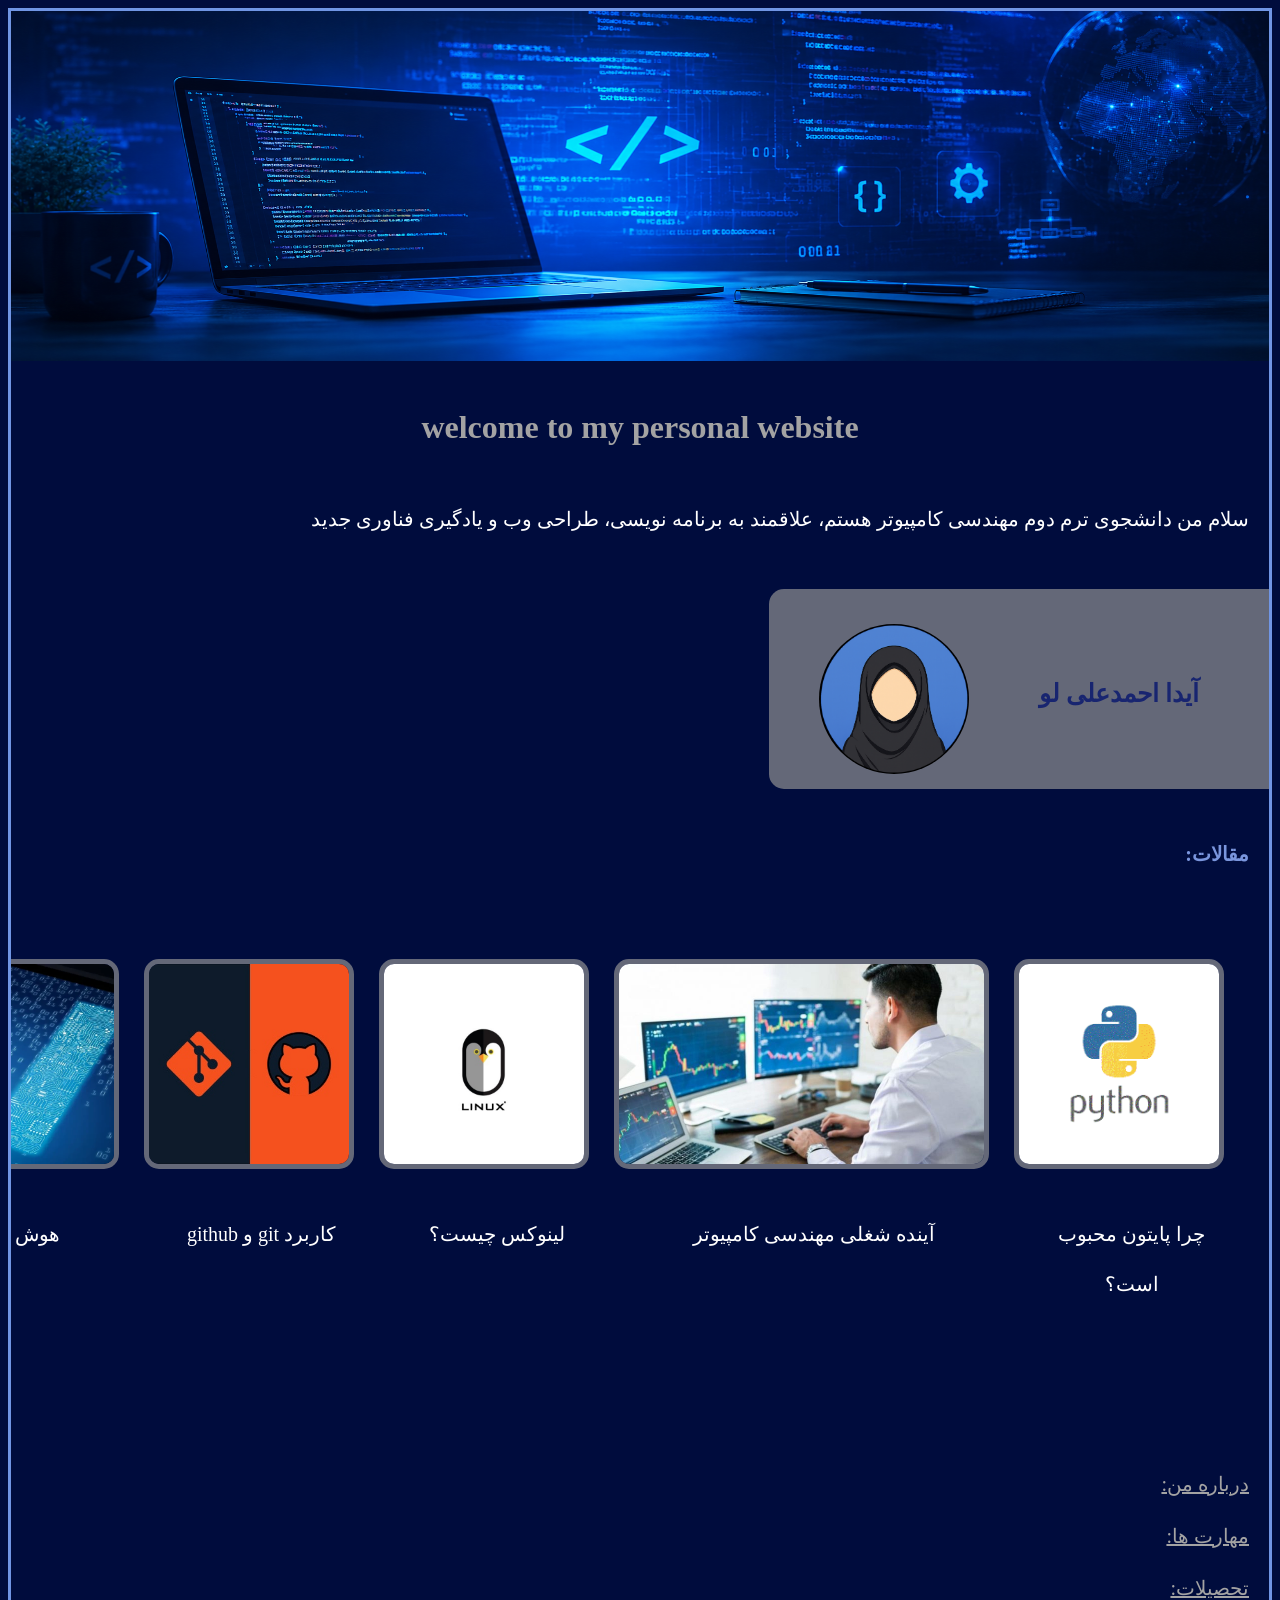
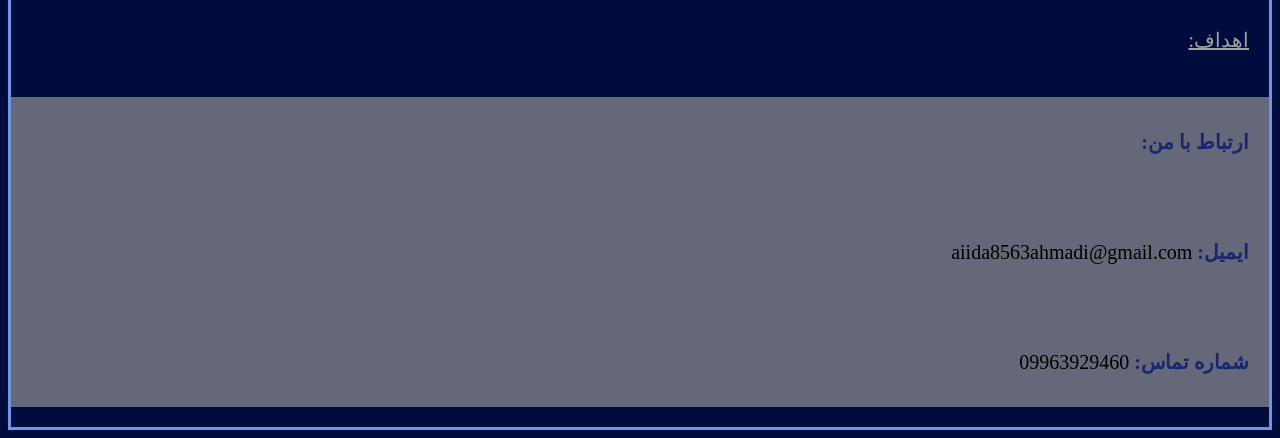
<file: index.html>
<!DOCTYPE html>
<html lang="fa" dir="rtl">
    <head>
        <link rel="stylesheet" href="style.css">
        <title>my personal website</title>
    </head>
    <body>
        <img class="image1" src="image.png"/>
        <h1>welcome to my personal website</h1>
        <p>سلام من دانشجوی ترم دوم مهندسی کامپیوتر هستم، علاقمند به برنامه نویسی، طراحی وب و یادگیری فناوری جدید </p>
        <div id="info">
            <p id="name"><strong>آیدا احمدعلی لو</strong></p>
            <img id="avatar" src="avatar.jpeg" />
        </div>
        <p class="a"><strong>مقالات:</strong></p>
        <br/>
        <div id="links">
            <span>
                <a href="blog1.html">
                    <img class="blog-images" src="blog1.png"/>
                </a>
                <p class="q">چرا پایتون محبوب است؟</p>
            </span>
            <span> 
                <a href="blog2.html">
                    <img class="blog-images" src="blog2.jpg"/>
                </a>
                <p class="q">آینده شغلی مهندسی کامپیوتر</p>
            </span>  
            <span>   
                <a href="blog3.html">
                    <img class="blog-images" src="blog3.jpg"/>
                </a>
                <p class="q">لینوکس چیست؟</p>
            </span>  
            <span>  
                <a href="blog4.html">
                    <img class="blog-images" src="blog4.jpg"/>
                </a>
                <p class="q">کاربرد git و github</p>
            </span>  
            <span>   
                <a href="blog5.html">
                    <img class="blog-images" src="blog5.webp"/>
                </a>
                <p class="q"> هوش مصنوعی چیست؟</p>
            </span>      
        </div>
        <br/>
        <a class="matters" href="about-me.html">درباره من:</a>
        <br/>
        <a class="matters" href="skill.html">مهارت ها:</a>
        <br/>
        <a class="matters" href="education.html">تحصیلات:</a>
        <br/>
        <a class="matters" href="goal.html">اهداف:</a>
        <br/>
        <div id="contact">
            <P class="b"><strong>ارتباط با من:</strong></P>
            <p><strong class="b">ایمیل:</strong> aiida8563ahmadi@gmail.com</p>
            <p><strong class="b">شماره تماس:</strong> 09963929460</p>
        </div>
    </body>
</html>
</file>
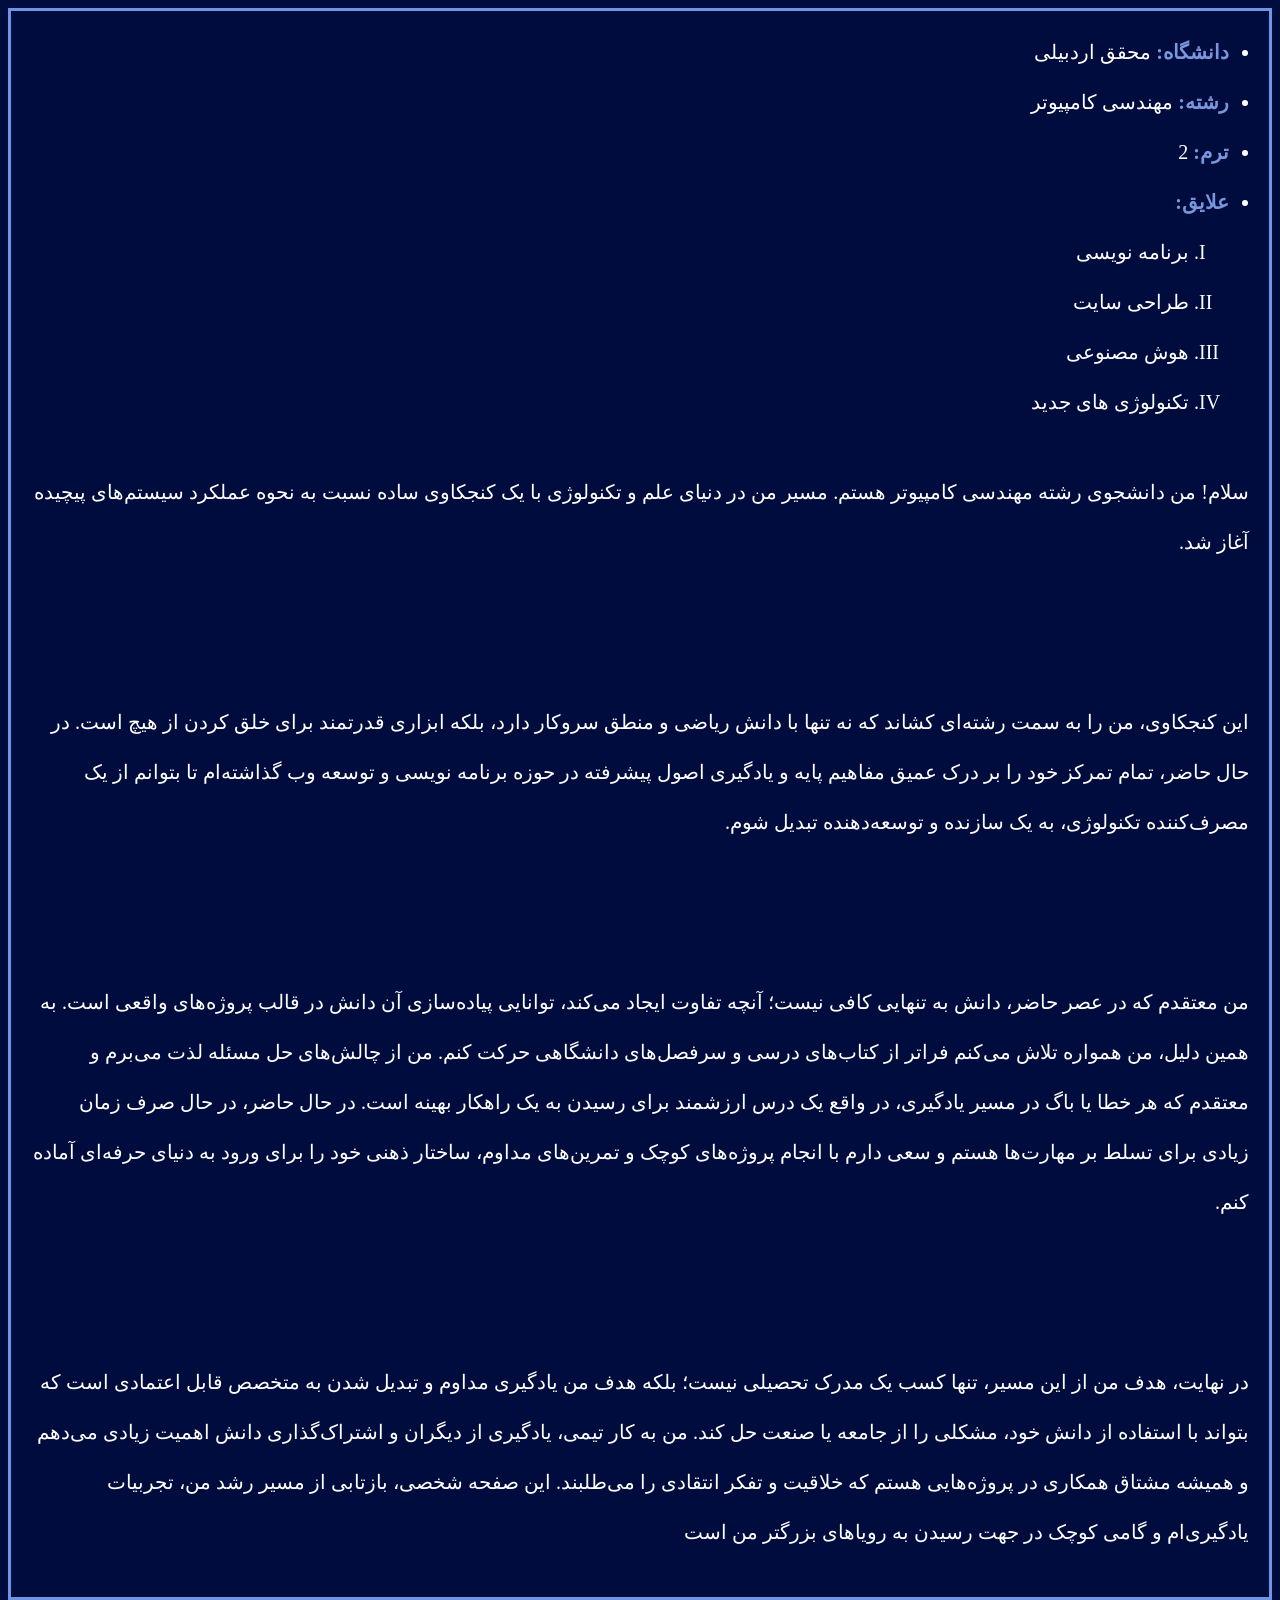
<file: about-me.html>
<!DOCTYPE html>
<html lang="fa" dir="rtl">
    <head>
        <link rel="stylesheet" href="style.css">
        <title>about me</title>
    </head>
    <body>
        <ul>
            <li><strong class="a">دانشگاه: </strong>محقق اردبیلی</li>
            <li><strong class="a">رشته: </strong>مهندسی کامپیوتر</li>
            <li><strong class="a">ترم: </strong>2</li>
            <li><strong class="a">علایق: </strong>
                <ol type="I">
                    <li>برنامه نویسی</li>
                    <li>طراحی سایت</li>
                    <li>هوش مصنوعی</li>
                    <li>تکنولوژی های جدید</li>
                </ol>
            </li>
        </ul>
        <p>سلام! من دانشجوی رشته مهندسی کامپیوتر هستم. مسیر من در دنیای علم و تکنولوژی با یک کنجکاوی ساده نسبت به نحوه عملکرد سیستم‌های پیچیده آغاز شد.</p>
        <br/>
        <p>این کنجکاوی، من را به سمت رشته‌ای کشاند که نه تنها با دانش ریاضی و منطق سروکار دارد، بلکه ابزاری قدرتمند برای خلق کردن از هیچ است. در حال حاضر، تمام تمرکز خود را بر درک عمیق مفاهیم پایه و یادگیری اصول پیشرفته در حوزه برنامه نویسی و توسعه وب گذاشته‌ام تا بتوانم از یک مصرف‌کننده تکنولوژی، به یک سازنده و توسعه‌دهنده تبدیل شوم.</p>
        <br/>
        <p>من معتقدم که در عصر حاضر، دانش به تنهایی کافی نیست؛ آنچه تفاوت ایجاد می‌کند، توانایی پیاده‌سازی آن دانش در قالب پروژه‌های واقعی است. به همین دلیل، من همواره تلاش می‌کنم فراتر از کتاب‌های درسی و سرفصل‌های دانشگاهی حرکت کنم. من از چالش‌های حل مسئله لذت می‌برم و معتقدم که هر خطا یا باگ در مسیر یادگیری، در واقع یک درس ارزشمند برای رسیدن به یک راهکار بهینه است. در حال حاضر، در حال صرف زمان زیادی برای تسلط بر مهارت‌ها هستم و سعی دارم با انجام پروژه‌های کوچک و تمرین‌های مداوم، ساختار ذهنی خود را برای ورود به دنیای حرفه‌ای آماده کنم.</p>
        <br/>
        <p>در نهایت، هدف من از این مسیر، تنها کسب یک مدرک تحصیلی نیست؛ بلکه هدف من یادگیری مداوم و تبدیل شدن به متخصص قابل اعتمادی است که بتواند با استفاده از دانش خود، مشکلی را از جامعه یا صنعت حل کند. من به کار تیمی، یادگیری از دیگران و اشتراک‌گذاری دانش اهمیت زیادی می‌دهم و همیشه مشتاق همکاری در پروژه‌هایی هستم که خلاقیت و تفکر انتقادی را می‌طلبند. این صفحه شخصی، بازتابی از مسیر رشد من، تجربیات یادگیری‌ام و گامی کوچک در جهت رسیدن به رویاهای بزرگتر من است</p>
    </body>
</html>
</file>
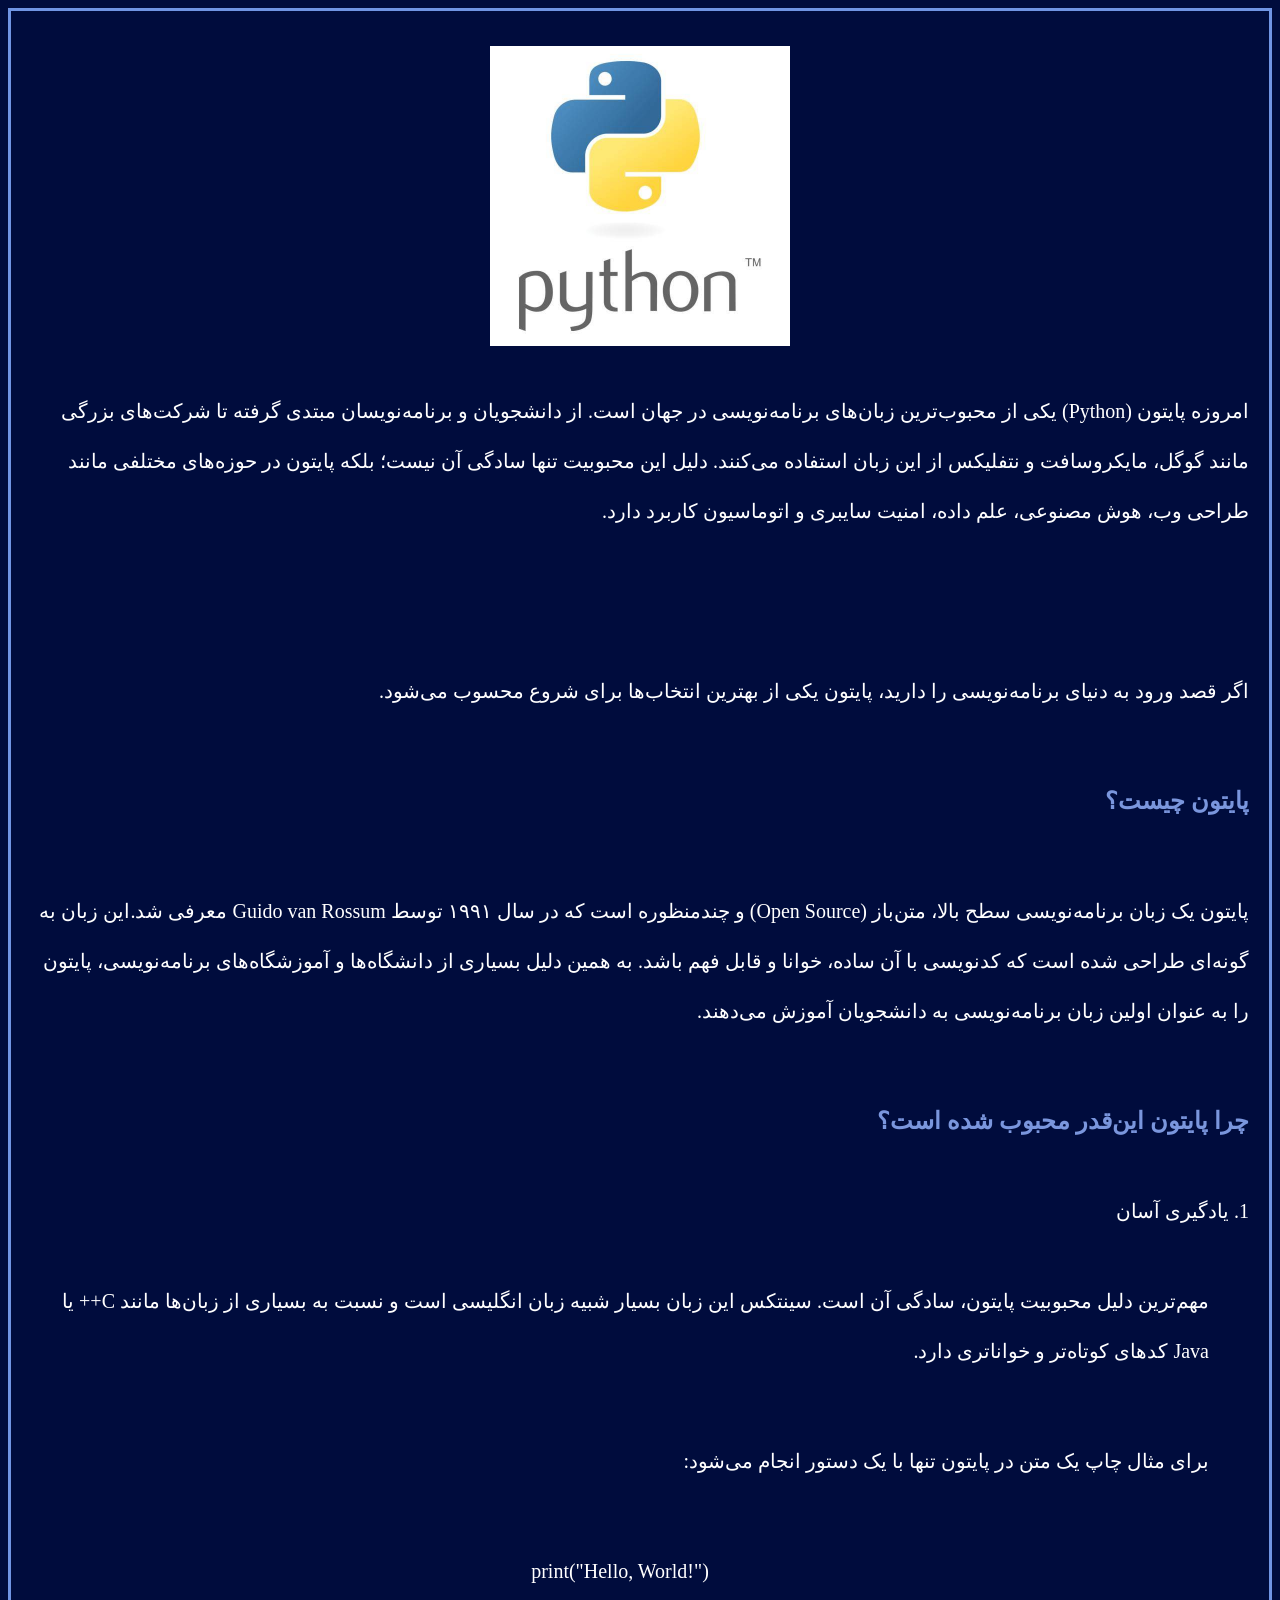
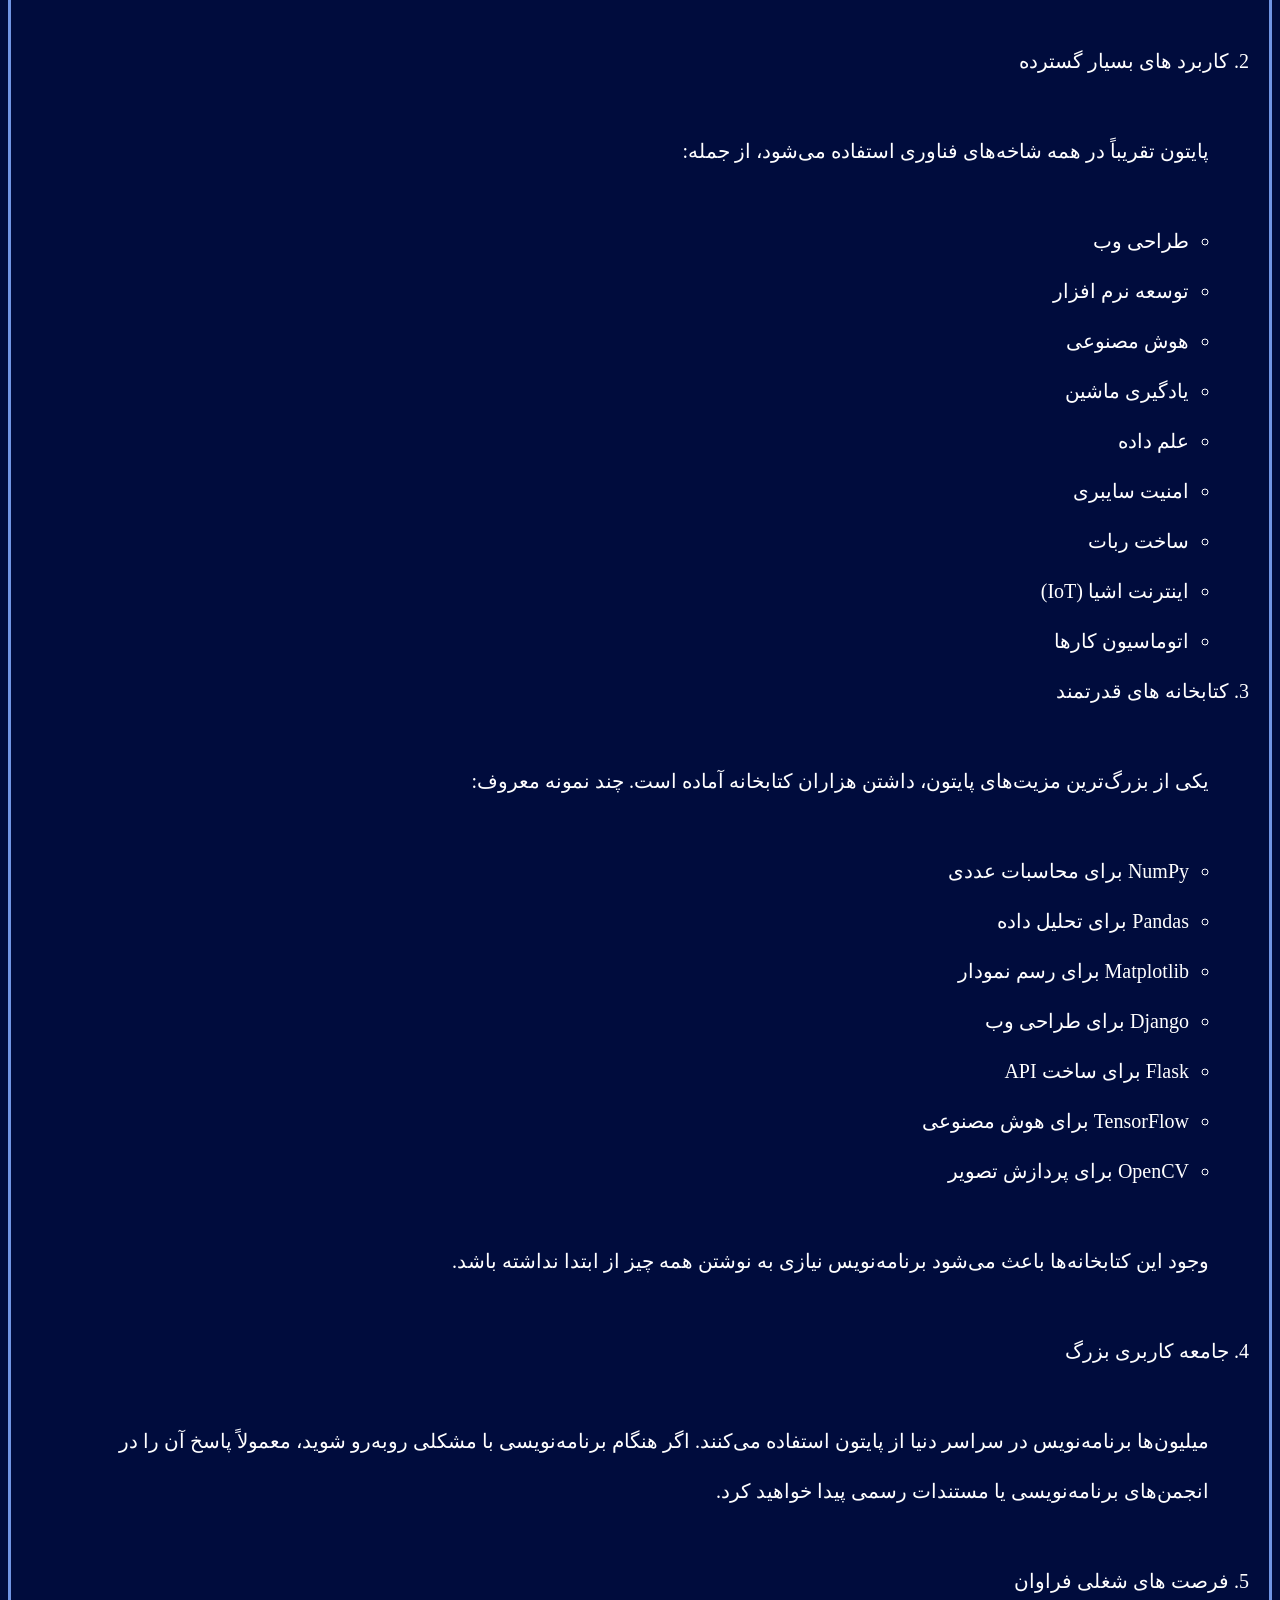
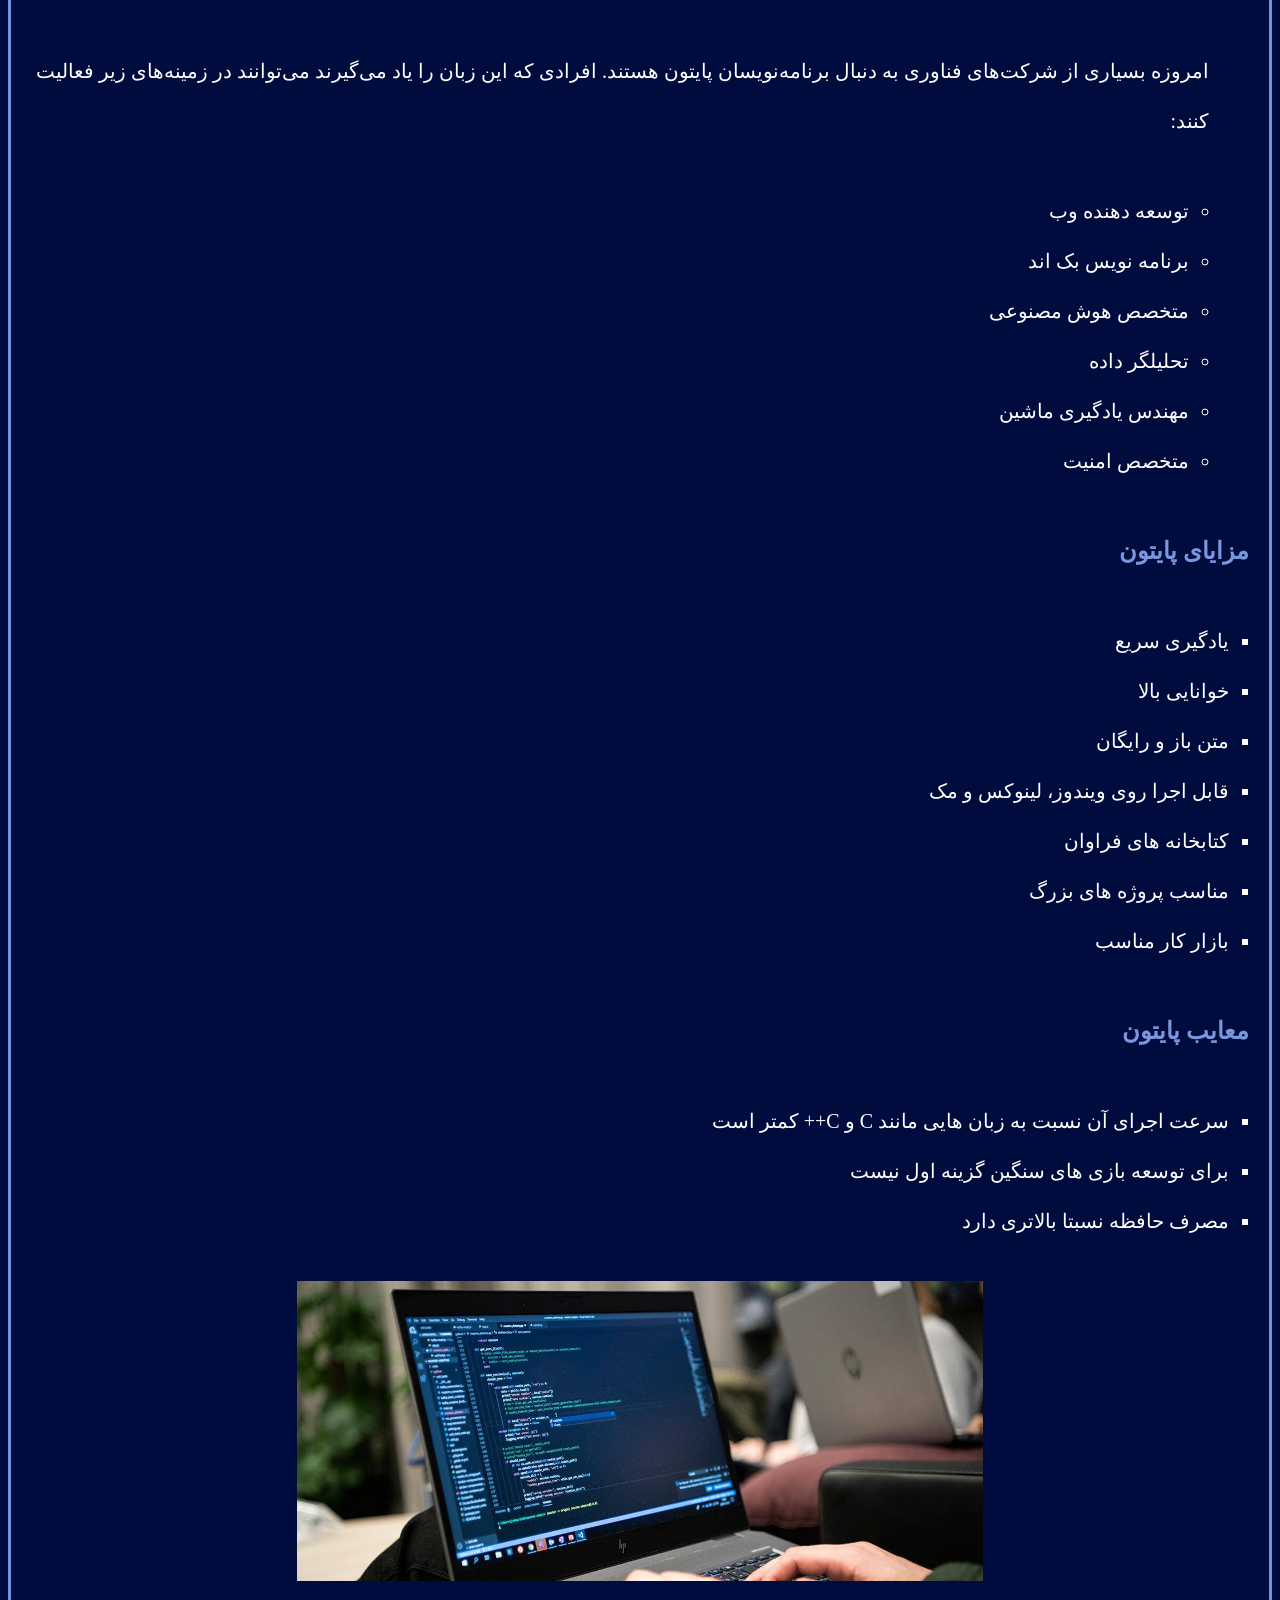
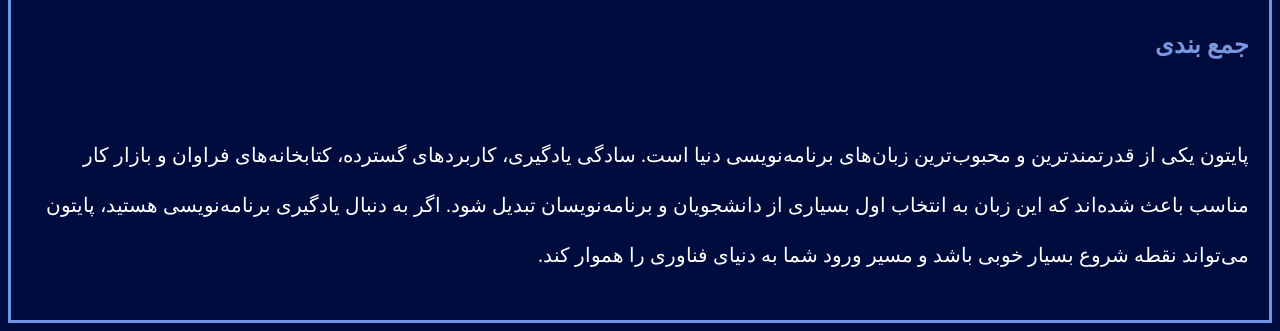
<file: blog1.html>
<!DOCTYPE html>
<html lang="fa" dir="rtl">
    <head>
        <link rel="stylesheet" href="style.css">
        <title>چرا پایتون محبوب است؟</title>
    </head>
    <body>
        <img class="bi" src="blogPython1.jpeg"/>
        <p>امروزه پایتون (Python) یکی از محبوب‌ترین زبان‌های برنامه‌نویسی در جهان است. از دانشجویان و برنامه‌نویسان مبتدی گرفته تا شرکت‌های بزرگی مانند گوگل، مایکروسافت و نتفلیکس از این زبان استفاده می‌کنند. دلیل این محبوبیت تنها سادگی آن نیست؛ بلکه پایتون در حوزه‌های مختلفی مانند طراحی وب، هوش مصنوعی، علم داده، امنیت سایبری و اتوماسیون کاربرد دارد.</p>
        <br/>
        <p>اگر قصد ورود به دنیای برنامه‌نویسی را دارید، پایتون یکی از بهترین انتخاب‌ها برای شروع محسوب می‌شود.</p>
        <h2 class="a">پایتون چیست؟</h2>
        <p>پایتون یک زبان برنامه‌نویسی سطح بالا، متن‌باز (Open Source) و چندمنظوره است که در سال ۱۹۹۱ توسط Guido van Rossum معرفی شد.این زبان به گونه‌ای طراحی شده است که کدنویسی با آن ساده، خوانا و قابل فهم باشد. به همین دلیل بسیاری از دانشگاه‌ها و آموزشگاه‌های برنامه‌نویسی، پایتون را به عنوان اولین زبان برنامه‌نویسی به دانشجویان آموزش می‌دهند.</p>
        <h2 class="a">چرا پایتون این‌قدر محبوب شده است؟</h2>
        <ol>
            <li>یادگیری آسان</li>
            <p>مهم‌ترین دلیل محبوبیت پایتون، سادگی آن است. سینتکس این زبان بسیار شبیه زبان انگلیسی است و نسبت به بسیاری از زبان‌ها مانند C++ یا Java کدهای کوتاه‌تر و خواناتری دارد.</p>
            <p>برای مثال چاپ یک متن در پایتون تنها با یک دستور انجام می‌شود:</p>
            <p class="center">print("Hello, World!")</p>
            <li>کاربرد های بسیار گسترده</li>
            <p>پایتون تقریباً در همه شاخه‌های فناوری استفاده می‌شود، از جمله:</p>
            <ul>
                <li>طراحی وب</li>
                <li>توسعه نرم افزار</li>
                <li>هوش مصنوعی</li>
                <li>یادگیری ماشین</li>
                <li>علم داده</li>
                <li>امنیت سایبری</li>
                <li>ساخت ربات</li>
                <li>اینترنت اشیا (IoT)</li>
                <li>اتوماسیون کارها</li>
            </ul>
            <li>کتابخانه های قدرتمند</li>
            <p>یکی از بزرگ‌ترین مزیت‌های پایتون، داشتن هزاران کتابخانه آماده است. چند نمونه معروف:</p>
            <ul>
                <li>NumPy برای محاسبات عددی</li>
                <li>Pandas برای تحلیل داده</li>
                <li>Matplotlib برای رسم نمودار</li>
                <li>Django برای طراحی وب</li>
                <li>Flask برای ساخت API</li>
                <li>TensorFlow برای هوش مصنوعی</li>
                <li>OpenCV برای پردازش تصویر</li>
            </ul>
            <p>وجود این کتابخانه‌ها باعث می‌شود برنامه‌نویس نیازی به نوشتن همه چیز از ابتدا نداشته باشد.</p>
            <li>جامعه کاربری بزرگ</li>
            <p>میلیون‌ها برنامه‌نویس در سراسر دنیا از پایتون استفاده می‌کنند. اگر هنگام برنامه‌نویسی با مشکلی روبه‌رو شوید، معمولاً پاسخ آن را در انجمن‌های برنامه‌نویسی یا مستندات رسمی پیدا خواهید کرد.</p>
            <li>فرصت های شغلی فراوان</li>
            <p>امروزه بسیاری از شرکت‌های فناوری به دنبال برنامه‌نویسان پایتون هستند. افرادی که این زبان را یاد می‌گیرند می‌توانند در زمینه‌های زیر فعالیت کنند:</p>
            <ul>
                <li>توسعه دهنده وب</li>
                <li>برنامه نویس بک اند</li>
                <li>متخصص هوش مصنوعی</li>
                <li>تحلیلگر داده</li>
                <li>مهندس یادگیری ماشین</li>
                <li>متخصص امنیت</li>
            </ul>
        </ol>
        <h2 class="a">مزایای پایتون</h2>
        <ul type="square">
            <li>یادگیری سریع</li>
            <li>خوانایی بالا</li>
            <li>متن باز و رایگان</li>
            <li>قابل اجرا روی ویندوز، لینوکس و مک</li>
            <li>کتابخانه های فراوان</li>
            <li>مناسب پروژه های بزرگ</li>
            <li>بازار کار مناسب</li>
        </ul>
        <h2 class="a">معایب پایتون</h2>
        <ul type="square">
            <li>سرعت اجرای آن نسبت به زبان هایی مانند C و C++ کمتر است</li>
            <li>برای توسعه بازی های سنگین گزینه اول نیست</li>
            <li>مصرف حافظه نسبتا بالاتری دارد</li>
        </ul>
        <img src="blogPython2.jpeg" class="bi"/>
        <H2 class="a">جمع بندی</H2>
        <p>پایتون یکی از قدرتمندترین و محبوب‌ترین زبان‌های برنامه‌نویسی دنیا است. سادگی یادگیری، کاربردهای گسترده، کتابخانه‌های فراوان و بازار کار مناسب باعث شده‌اند که این زبان به انتخاب اول بسیاری از دانشجویان و برنامه‌نویسان تبدیل شود. اگر به دنبال یادگیری برنامه‌نویسی هستید، پایتون می‌تواند نقطه شروع بسیار خوبی باشد و مسیر ورود شما به دنیای فناوری را هموار کند.</p>
    </body>
</html>
</file>
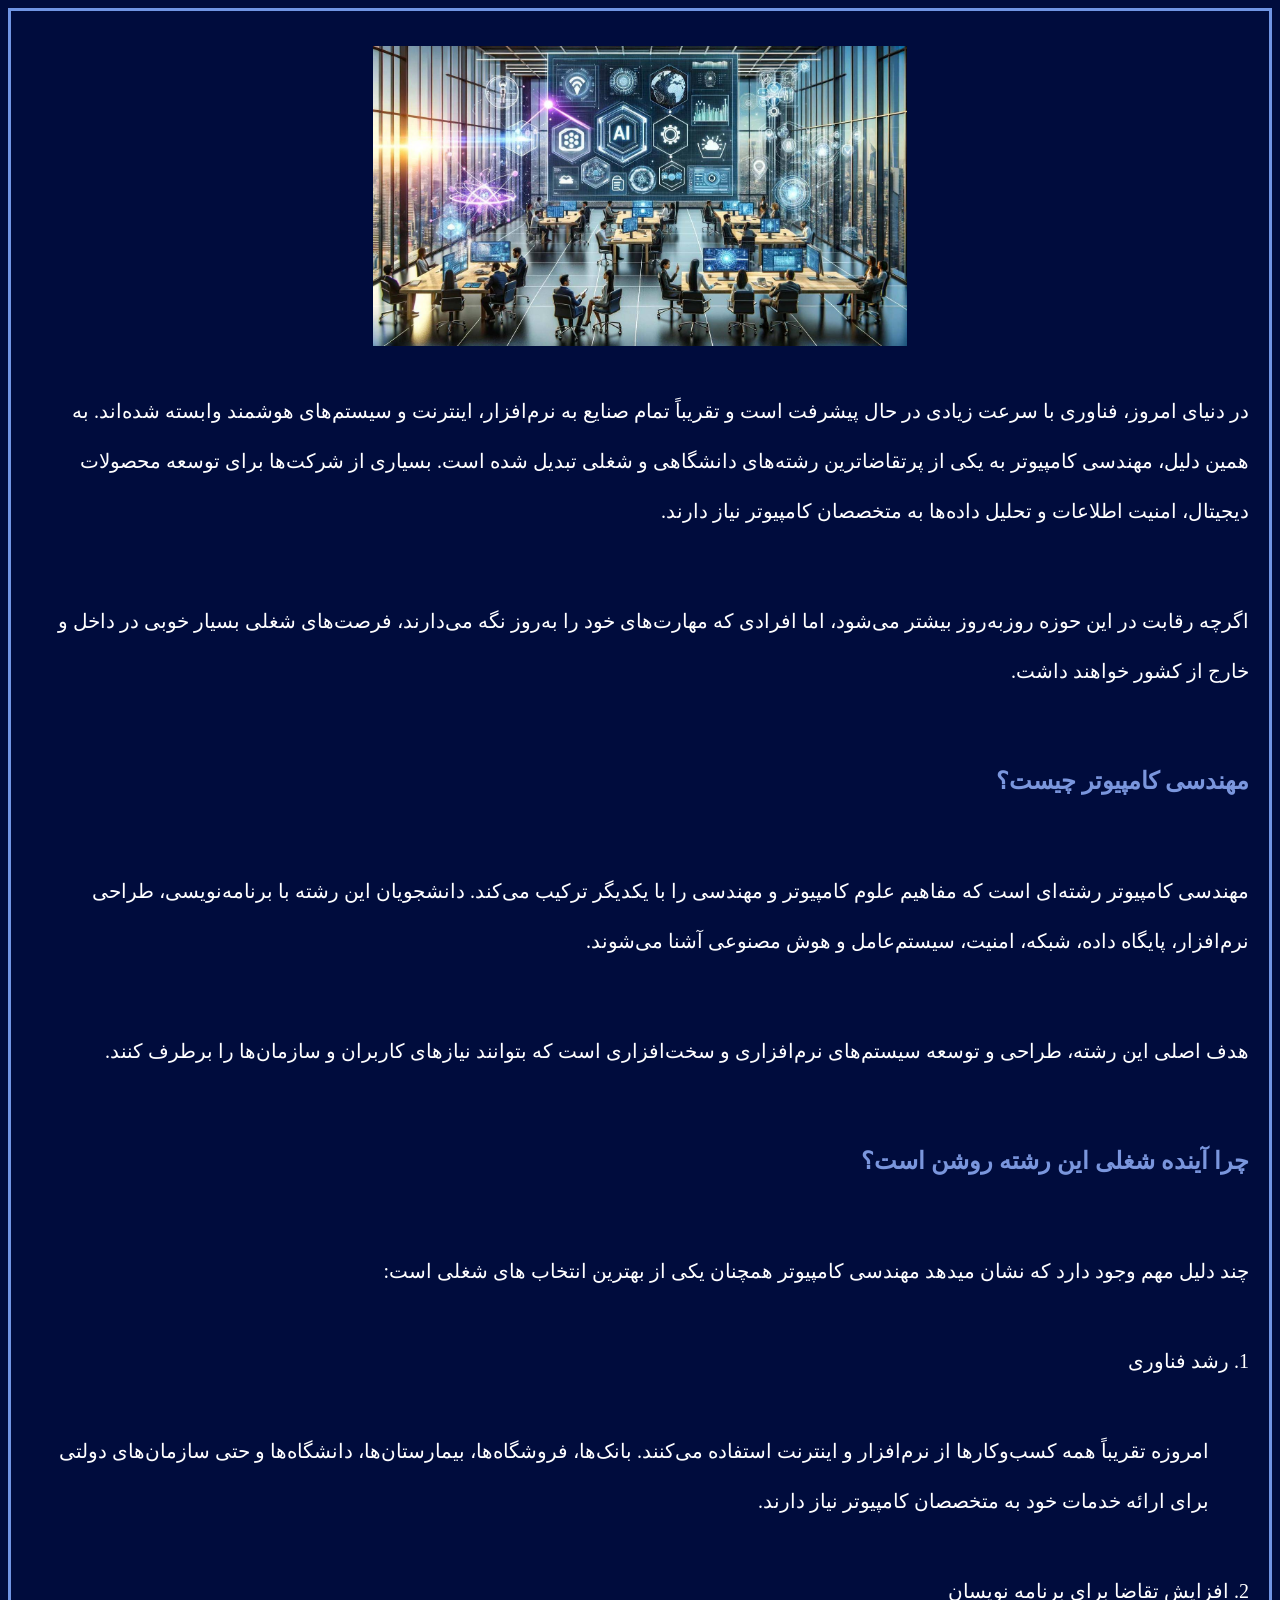
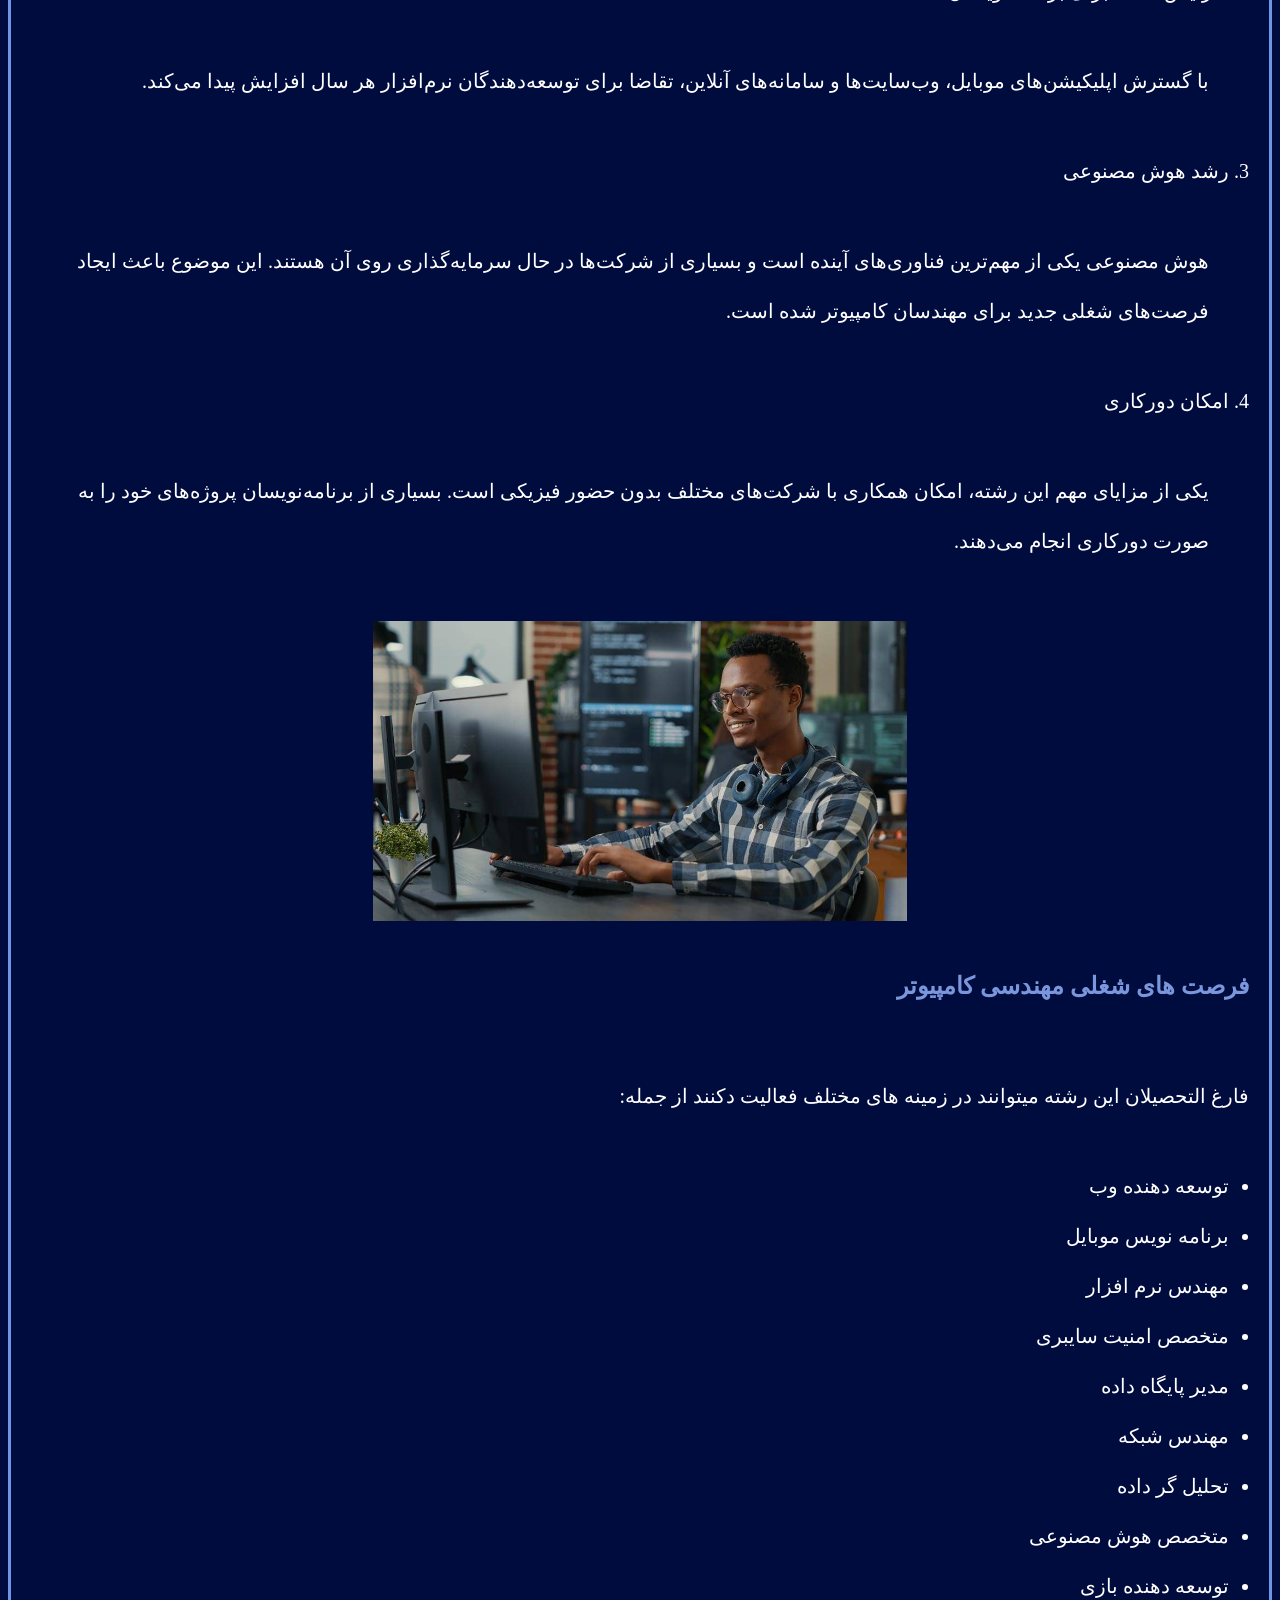
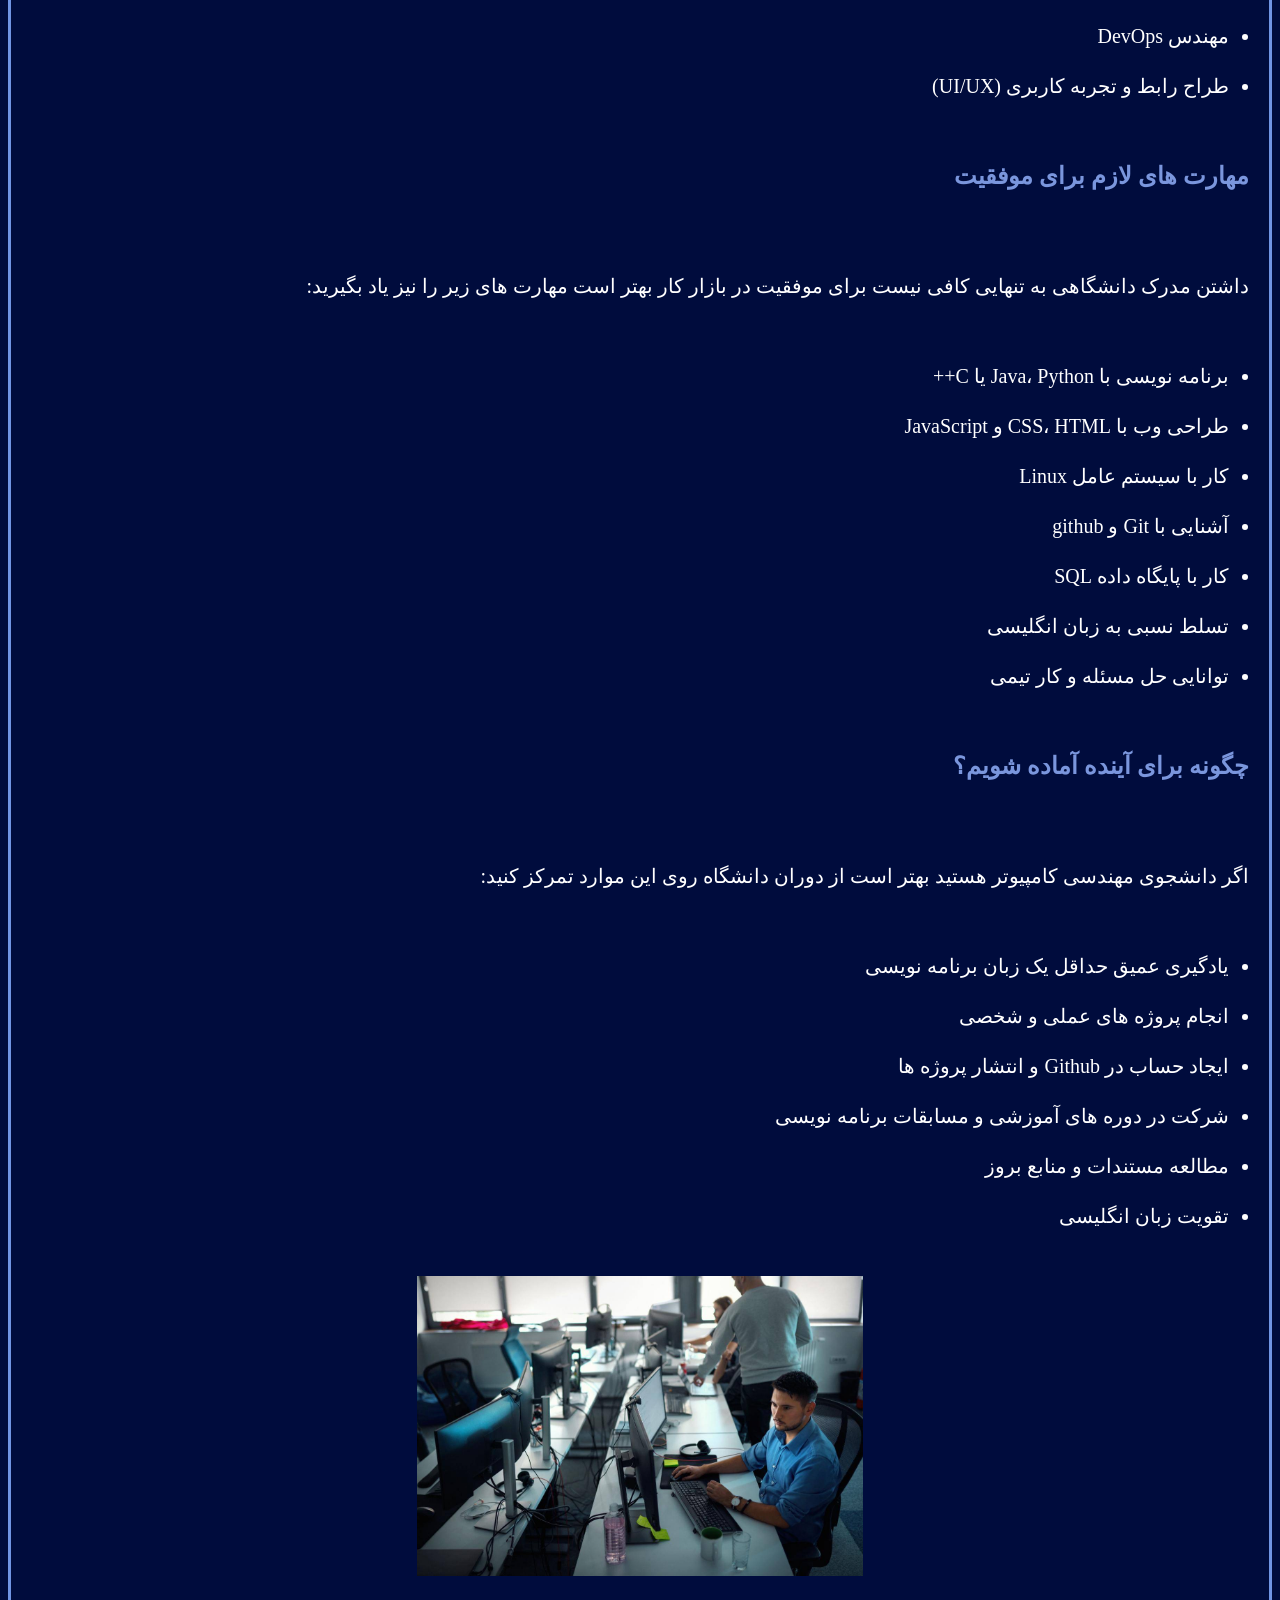
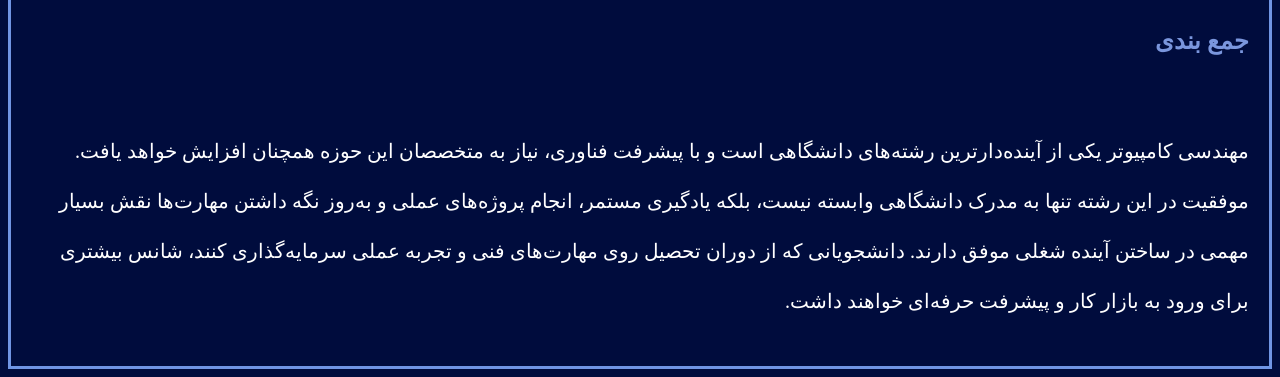
<file: blog2.html>
<!DOCTYPE html>
<html lang="fa" dir="rtl">
    <head>
        <link rel="stylesheet" href="style.css">
        <title>آینده شغلی مهندسی کامپیوتر</title>
    </head>
    <body>
        <img src="blogComputer1.jpeg" class="bi"/>
        <p>در دنیای امروز، فناوری با سرعت زیادی در حال پیشرفت است و تقریباً تمام صنایع به نرم‌افزار، اینترنت و سیستم‌های هوشمند وابسته شده‌اند. به همین دلیل، مهندسی کامپیوتر به یکی از پرتقاضاترین رشته‌های دانشگاهی و شغلی تبدیل شده است. بسیاری از شرکت‌ها برای توسعه محصولات دیجیتال، امنیت اطلاعات و تحلیل داده‌ها به متخصصان کامپیوتر نیاز دارند.</p>
        <p>اگرچه رقابت در این حوزه روزبه‌روز بیشتر می‌شود، اما افرادی که مهارت‌های خود را به‌روز نگه می‌دارند، فرصت‌های شغلی بسیار خوبی در داخل و خارج از کشور خواهند داشت.</p>
        <h2 class="a">مهندسی کامپیوتر  چیست؟</h2>
        <p>مهندسی کامپیوتر رشته‌ای است که مفاهیم علوم کامپیوتر و مهندسی را با یکدیگر ترکیب می‌کند. دانشجویان این رشته با برنامه‌نویسی، طراحی نرم‌افزار، پایگاه داده، شبکه، امنیت، سیستم‌عامل و هوش مصنوعی آشنا می‌شوند.</p>
        <p>هدف اصلی این رشته، طراحی و توسعه سیستم‌های نرم‌افزاری و سخت‌افزاری است که بتوانند نیازهای کاربران و سازمان‌ها را برطرف کنند.</p>
        <h2 class="a">چرا آینده شغلی این رشته روشن است؟</h2>
        <p>چند دلیل مهم وجود دارد که نشان میدهد مهندسی کامپیوتر همچنان یکی از بهترین انتخاب های شغلی است: </p>
        <ol>
            <li>رشد فناوری</li>
            <p>امروزه تقریباً همه کسب‌وکارها از نرم‌افزار و اینترنت استفاده می‌کنند. بانک‌ها، فروشگاه‌ها، بیمارستان‌ها، دانشگاه‌ها و حتی سازمان‌های دولتی برای ارائه خدمات خود به متخصصان کامپیوتر نیاز دارند.</p>
            <li>افزایش تقاضا برای برنامه نویسان</li>
            <p>با گسترش اپلیکیشن‌های موبایل، وب‌سایت‌ها و سامانه‌های آنلاین، تقاضا برای توسعه‌دهندگان نرم‌افزار هر سال افزایش پیدا می‌کند.</p>
            <li>رشد هوش مصنوعی</li>
            <p>هوش مصنوعی یکی از مهم‌ترین فناوری‌های آینده است و بسیاری از شرکت‌ها در حال سرمایه‌گذاری روی آن هستند. این موضوع باعث ایجاد فرصت‌های شغلی جدید برای مهندسان کامپیوتر شده است.</p>
            <li>امکان دورکاری</li>
            <p>یکی از مزایای مهم این رشته، امکان همکاری با شرکت‌های مختلف بدون حضور فیزیکی است. بسیاری از برنامه‌نویسان پروژه‌های خود را به صورت دورکاری انجام می‌دهند.</p> 
        </ol>  
        <img src="blogComputer2.jpeg" class="bi"/>    
        <h2 class="a">فرصت های شغلی مهندسی کامپیوتر</h2>
        <p>فارغ التحصیلان این رشته میتوانند در زمینه  های مختلف فعالیت دکنند از جمله:</p>
        <ul>
            <li>توسعه دهنده وب</li>
            <li>برنامه نویس موبایل</li>
            <li>مهندس نرم افزار</li>
            <li>متخصص امنیت سایبری</li>
            <li>مدیر پایگاه داده</li>
            <li>مهندس شبکه</li>
            <li>تحلیل گر داده</li>
            <li>متخصص هوش مصنوعی</li>
            <li>توسعه دهنده بازی</li>
            <li>مهندس DevOps</li>
            <li>طراح رابط و تجربه کاربری (UI/UX)</li>
        </ul>
        <h2 class="a">مهارت های لازم برای موفقیت</h2>
        <p>داشتن مدرک دانشگاهی به تنهایی کافی نیست برای موفقیت در بازار کار بهتر است مهارت های زیر را نیز یاد بگیرید:</p>            
        <ul>
            <li>برنامه نویسی با Java، Python یا C++</li>
            <li>طراحی وب با CSS، HTML و JavaScript</li>
            <li>کار با سیستم عامل Linux</li>
            <li>آشنایی با Git و github</li>
            <li>کار با پایگاه داده SQL</li>
            <li>تسلط نسبی به زبان انگلیسی</li>
            <li>توانایی حل مسئله و کار تیمی</li>
        </ul>    
        <h2 class="a">چگونه برای آینده آماده شویم؟</h2>
        <p>اگر دانشجوی مهندسی کامپیوتر هستید بهتر است از دوران دانشگاه روی این موارد تمرکز کنید:</p>
        <ul>                   
            <li>یادگیری عمیق حداقل یک زبان برنامه نویسی</li>
            <li>انجام پروژه های عملی و شخصی</li>
            <li>ایجاد حساب در Github و انتشار پروژه ها</li>
            <li>شرکت در دوره های آموزشی و مسابقات برنامه نویسی</li>
            <li>مطالعه مستندات و منابع بروز</li>
            <li>تقویت زبان انگلیسی</li>
        </ul> 
        <img src="blogComputer3.jpeg" class="bi"/>   
        <h2 class="a">جمع بندی</h2>
        <p>مهندسی کامپیوتر یکی از آینده‌دارترین رشته‌های دانشگاهی است و با پیشرفت فناوری، نیاز به متخصصان این حوزه همچنان افزایش خواهد یافت. موفقیت در این رشته تنها به مدرک دانشگاهی وابسته نیست، بلکه یادگیری مستمر، انجام پروژه‌های عملی و به‌روز نگه داشتن مهارت‌ها نقش بسیار مهمی در ساختن آینده شغلی موفق دارند. دانشجویانی که از دوران تحصیل روی مهارت‌های فنی و تجربه عملی سرمایه‌گذاری کنند، شانس بیشتری برای ورود به بازار کار و پیشرفت حرفه‌ای خواهند داشت.</p>
    </body>
</html>
</file>
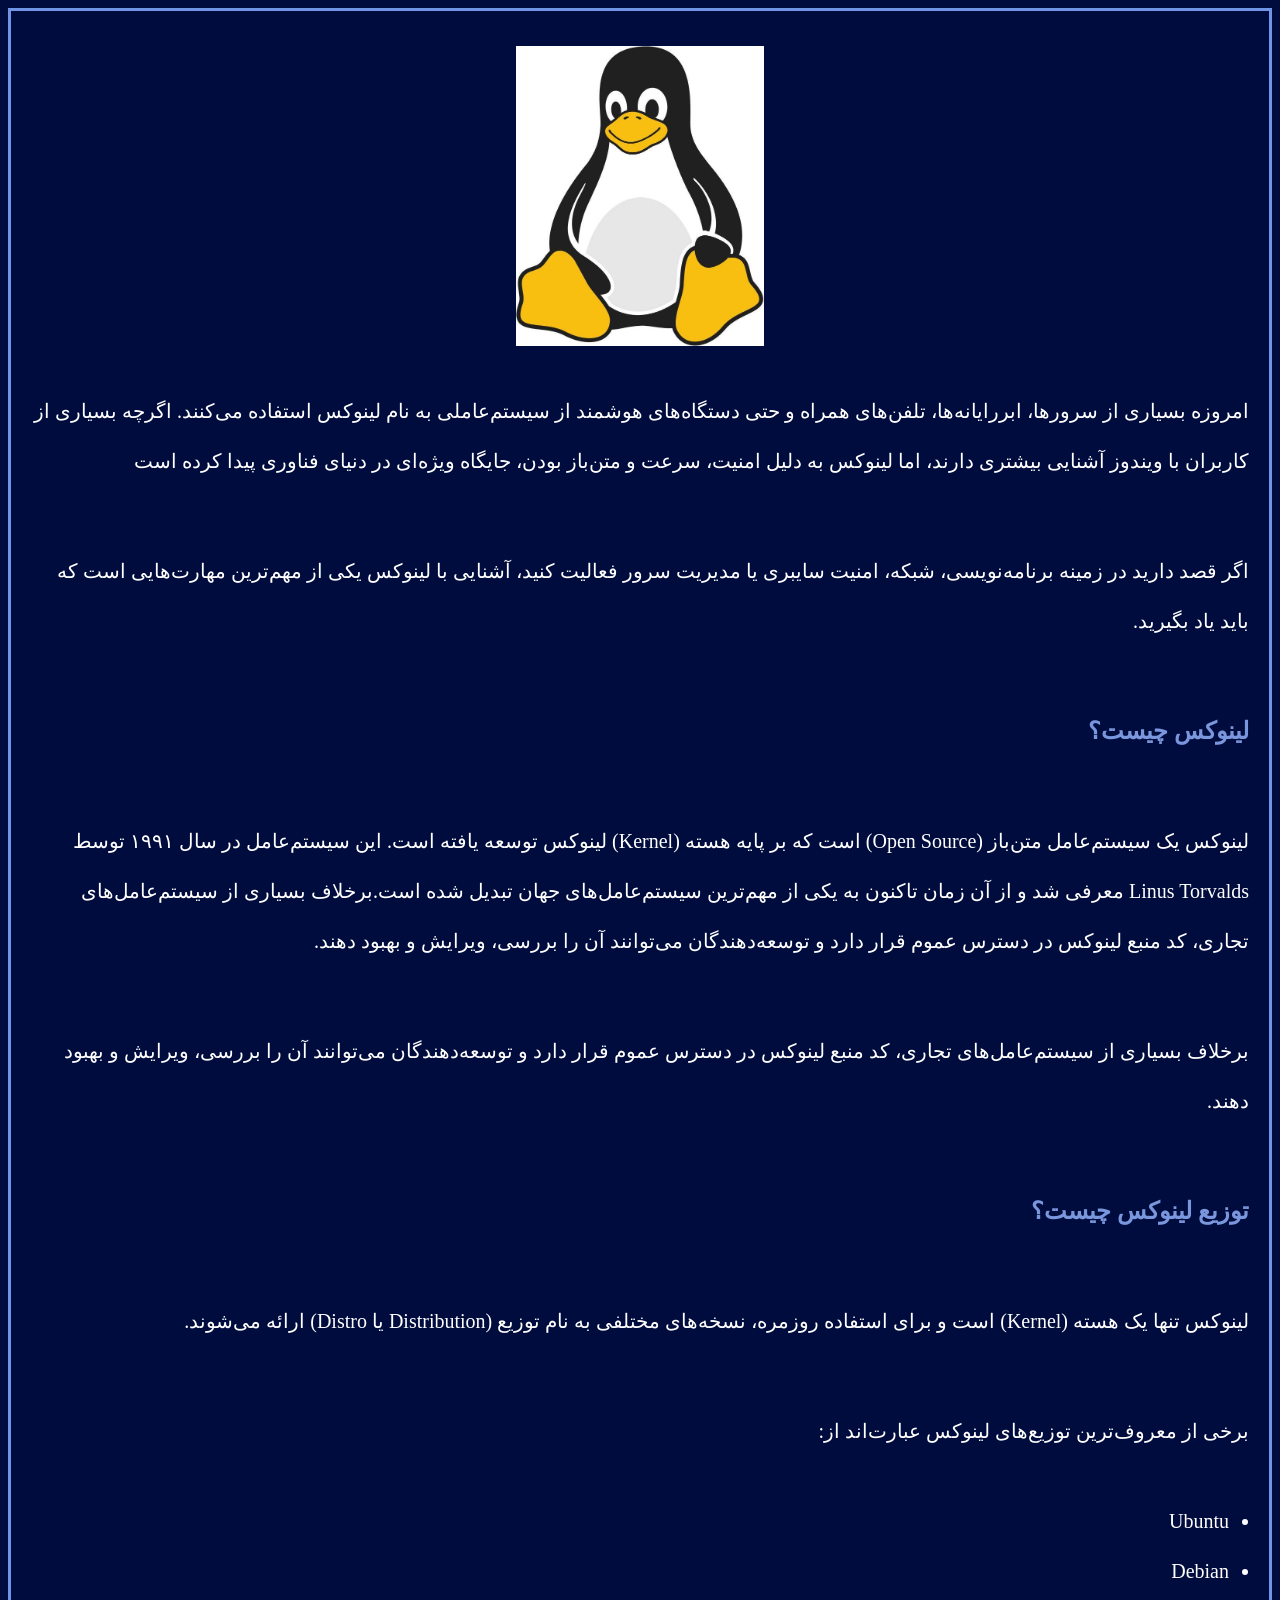
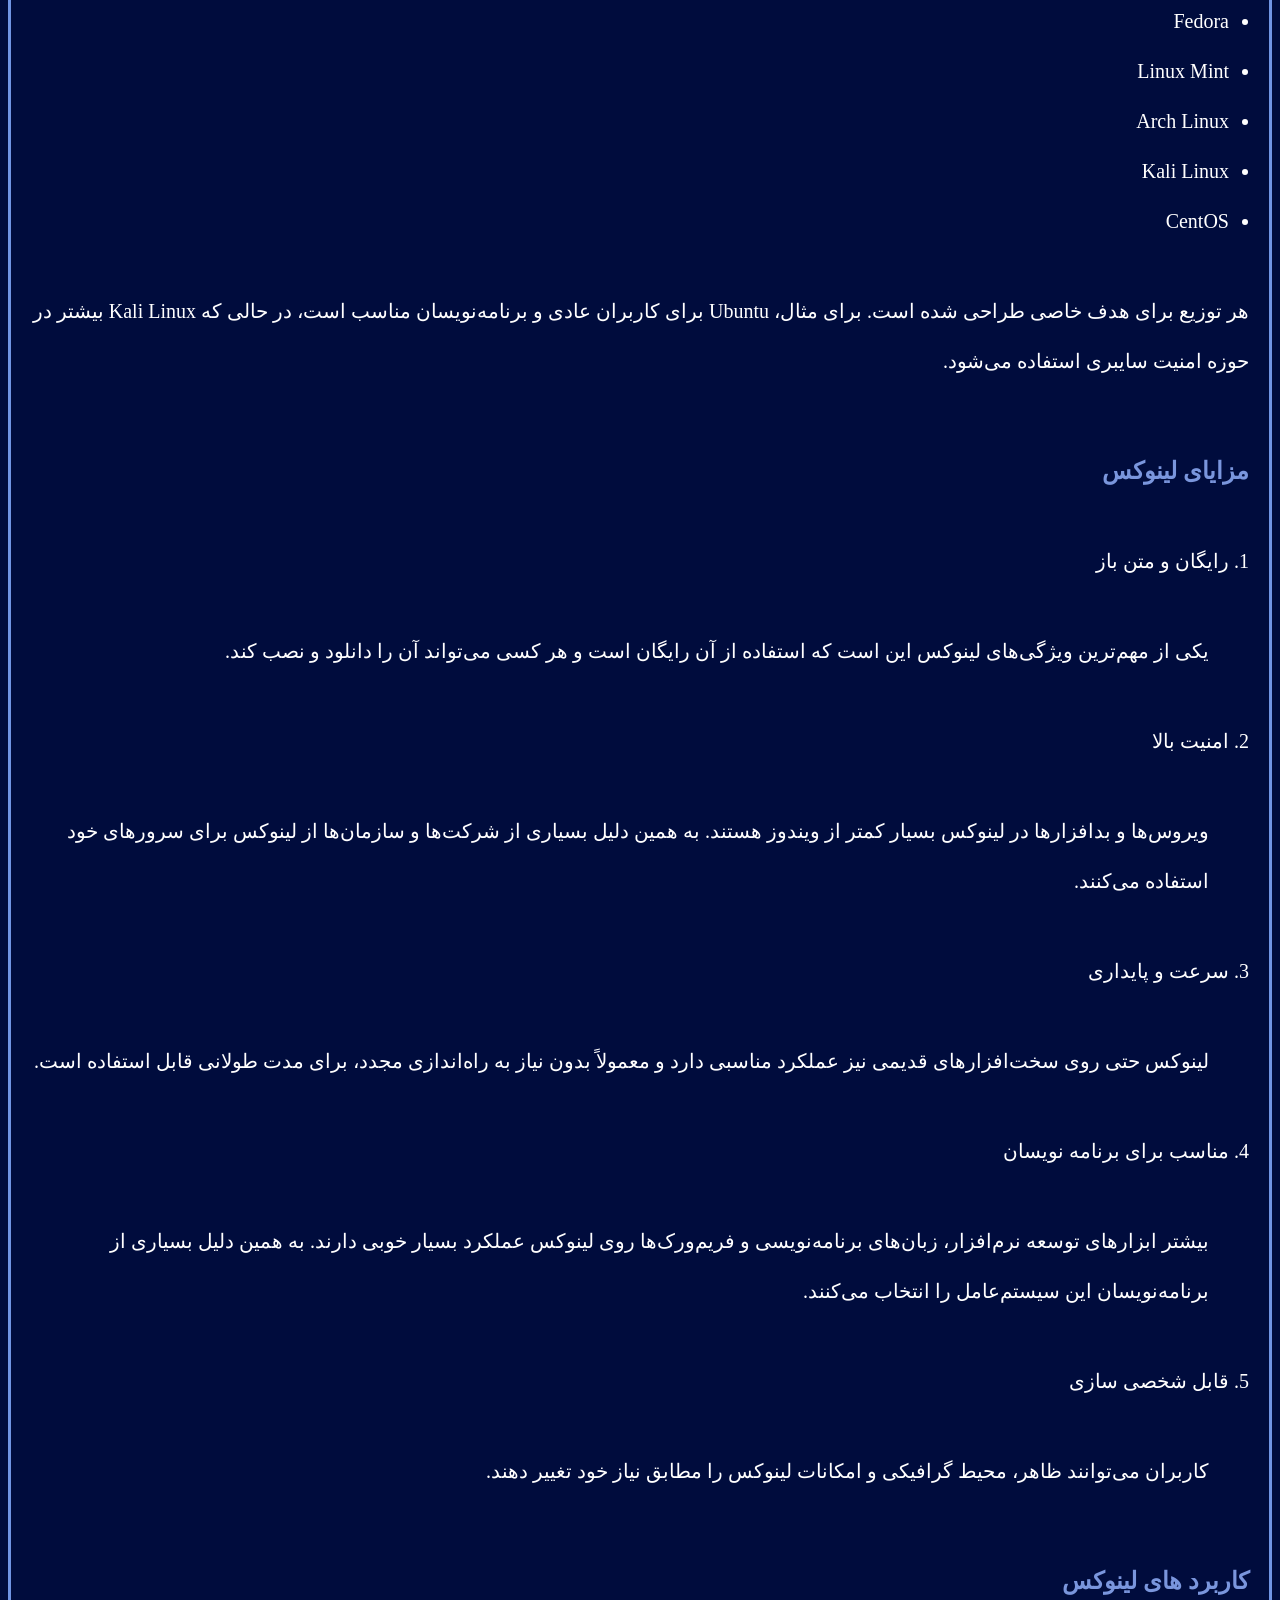
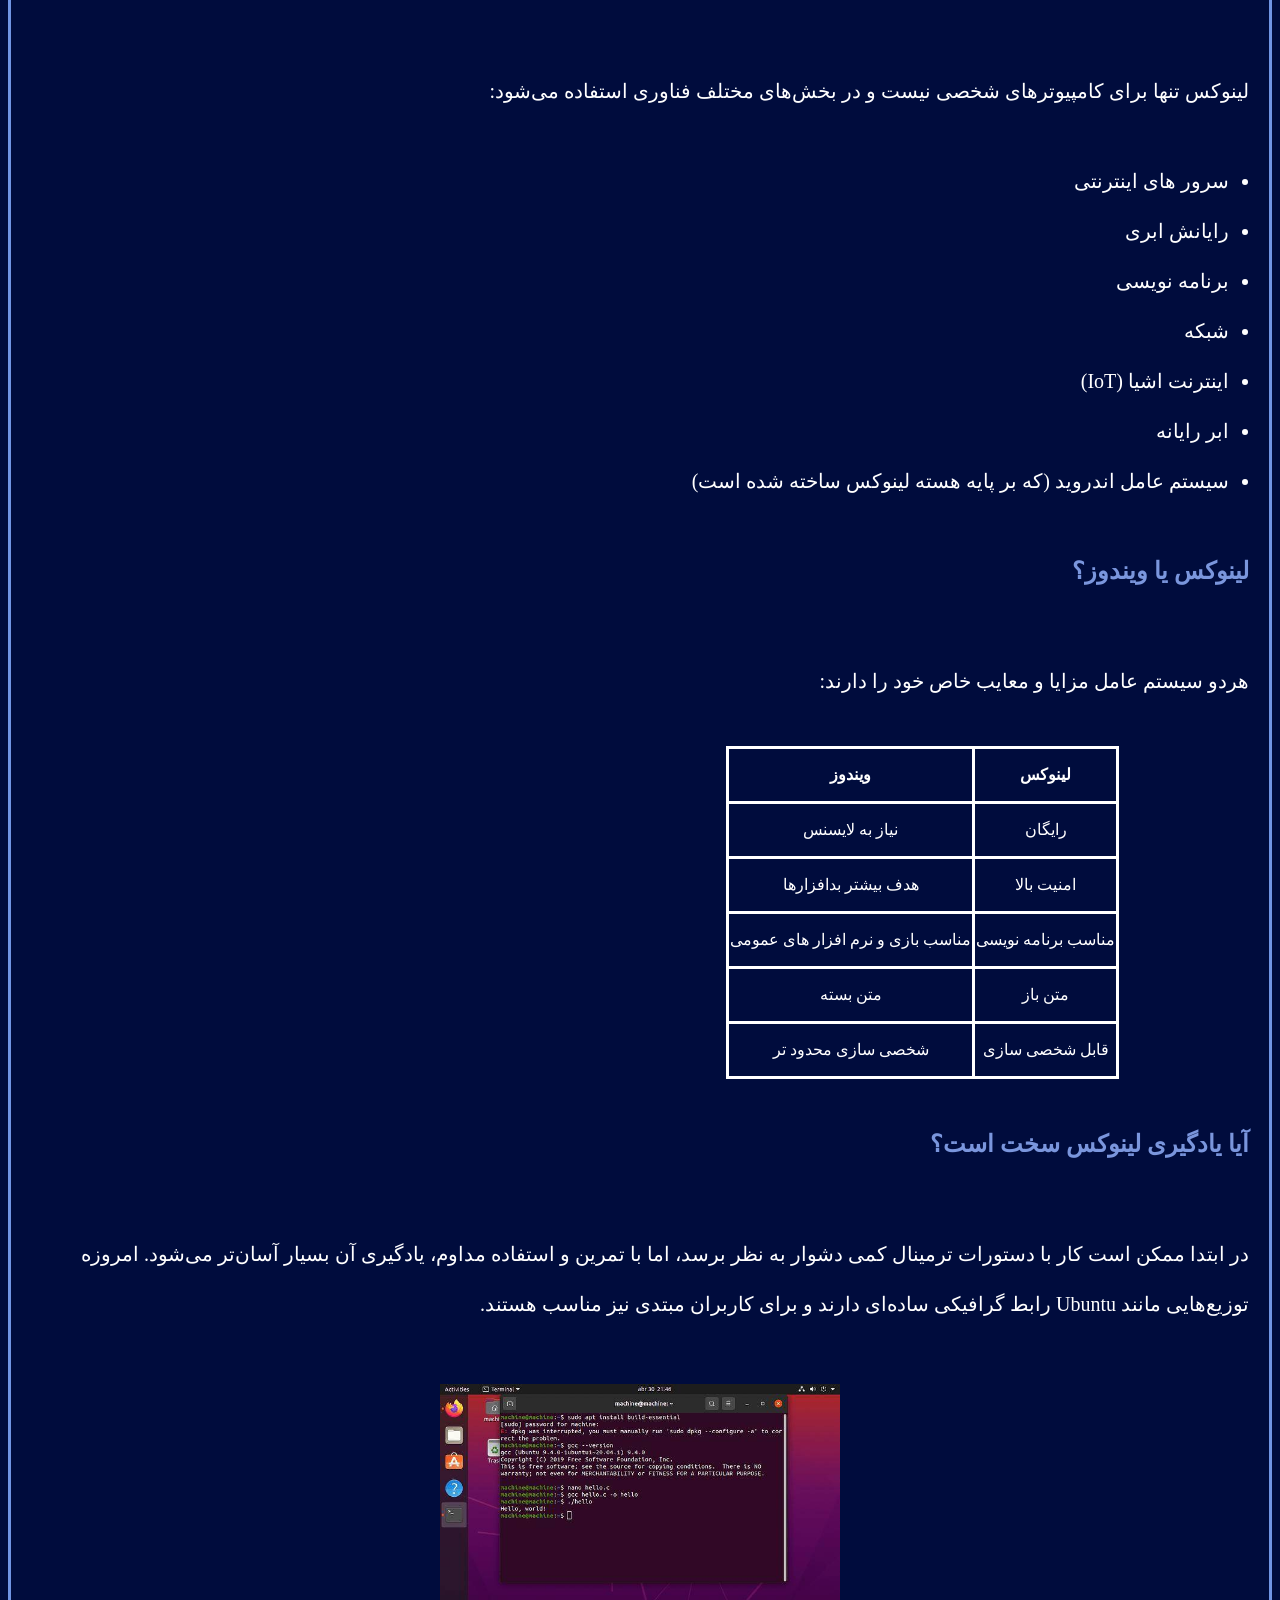
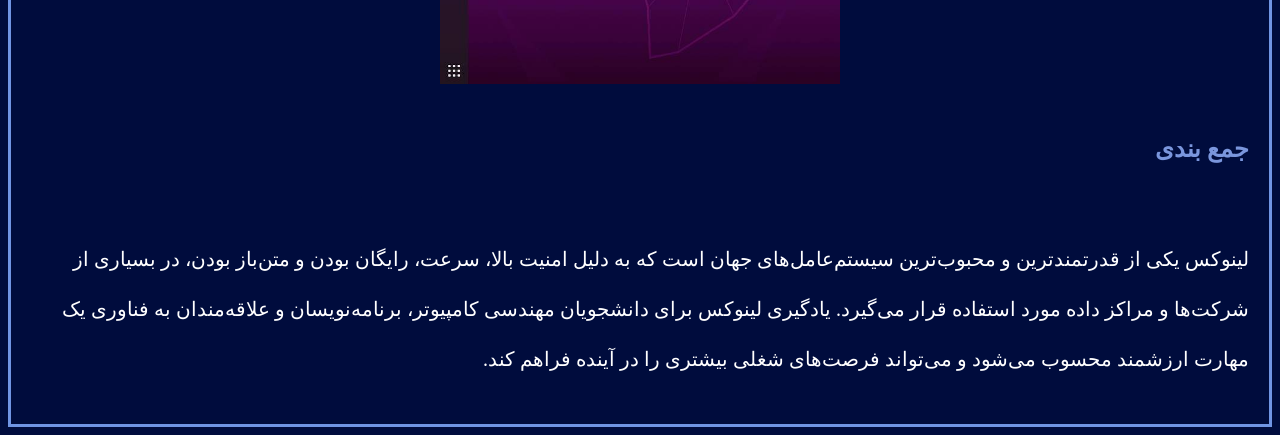
<file: blog3.html>
<!DOCTYPE html>
<html lang="fa" dir="rtl">
    <head>
        <link rel="stylesheet" href="style.css">
        <title>لینوکس چیست؟</title>
    </head>
    <body>
        <img src="blogLinux1.jpeg" class="bi"/>
        <p>امروزه بسیاری از سرورها، ابررایانه‌ها، تلفن‌های همراه و حتی دستگاه‌های هوشمند از سیستم‌عاملی به نام لینوکس استفاده می‌کنند. اگرچه بسیاری از کاربران با ویندوز آشنایی بیشتری دارند، اما لینوکس به دلیل امنیت، سرعت و متن‌باز بودن، جایگاه ویژه‌ای در دنیای فناوری پیدا کرده است</p>
        <p>اگر قصد دارید در زمینه برنامه‌نویسی، شبکه، امنیت سایبری یا مدیریت سرور فعالیت کنید، آشنایی با لینوکس یکی از مهم‌ترین مهارت‌هایی است که باید یاد بگیرید.</p>
        <h2 class="a">لینوکس چیست؟</h2>
        <p>لینوکس یک سیستم‌عامل متن‌باز (Open Source) است که بر پایه هسته (Kernel) لینوکس توسعه یافته است. این سیستم‌عامل در سال ۱۹۹۱ توسط Linus Torvalds معرفی شد و از آن زمان تاکنون به یکی از مهم‌ترین سیستم‌عامل‌های جهان تبدیل شده است.برخلاف بسیاری از سیستم‌عامل‌های تجاری، کد منبع لینوکس در دسترس عموم قرار دارد و توسعه‌دهندگان می‌توانند آن را بررسی، ویرایش و بهبود دهند.</p>
        <p>برخلاف بسیاری از سیستم‌عامل‌های تجاری، کد منبع لینوکس در دسترس عموم قرار دارد و توسعه‌دهندگان می‌توانند آن را بررسی، ویرایش و بهبود دهند.</p>
        <h2 class="a">توزیع لینوکس چیست؟</h2>
        <p>لینوکس تنها یک هسته (Kernel) است و برای استفاده روزمره، نسخه‌های مختلفی به نام توزیع (Distribution یا Distro) ارائه می‌شوند.</p>
        <p>برخی از معروف‌ترین توزیع‌های لینوکس عبارت‌اند از:</p>
        <ul>
            <li>Ubuntu</li>
            <li>Debian</li>
            <li>Fedora</li>
            <li>Linux Mint</li>
            <li>Arch Linux</li>
            <li>Kali Linux</li>
            <li>CentOS</li>
        </ul>
        <p>هر توزیع برای هدف خاصی طراحی شده است. برای مثال، Ubuntu برای کاربران عادی و برنامه‌نویسان مناسب است، در حالی که Kali Linux بیشتر در حوزه امنیت سایبری استفاده می‌شود.</p>
        <h2 class="a">مزایای لینوکس</h2>
        <ol>
            <li>رایگان و متن باز</li>
            <p>یکی از مهم‌ترین ویژگی‌های لینوکس این است که استفاده از آن رایگان است و هر کسی می‌تواند آن را دانلود و نصب کند.</p>
            <li>امنیت بالا</li>
            <p>ویروس‌ها و بدافزارها در لینوکس بسیار کمتر از ویندوز هستند. به همین دلیل بسیاری از شرکت‌ها و سازمان‌ها از لینوکس برای سرورهای خود استفاده می‌کنند.</p>
            <li>سرعت و پایداری</li>
            <p>لینوکس حتی روی سخت‌افزارهای قدیمی نیز عملکرد مناسبی دارد و معمولاً بدون نیاز به راه‌اندازی مجدد، برای مدت طولانی قابل استفاده است.</p>
            <li>مناسب برای برنامه نویسان</li>
            <p>بیشتر ابزارهای توسعه نرم‌افزار، زبان‌های برنامه‌نویسی و فریم‌ورک‌ها روی لینوکس عملکرد بسیار خوبی دارند. به همین دلیل بسیاری از برنامه‌نویسان این سیستم‌عامل را انتخاب می‌کنند.</p>
            <li>قابل شخصی سازی</li>
            <p>کاربران می‌توانند ظاهر، محیط گرافیکی و امکانات لینوکس را مطابق نیاز خود تغییر دهند.</p>
        </ol>
        <h2 class="a">کاربرد های لینوکس</h2>
        <p>لینوکس تنها برای کامپیوترهای شخصی نیست و در بخش‌های مختلف فناوری استفاده می‌شود:</p>
        <ul>
            <li>سرور های اینترنتی</li>
            <li>رایانش ابری</li>
            <li>برنامه نویسی</li>
            <li>شبکه</li>
            <li>اینترنت اشیا (IoT)</li>
            <li>ابر رایانه</li>
            <li>سیستم عامل اندروید (که بر پایه هسته لینوکس ساخته شده است)</li>
        </ul>
        <h2 class="a">لینوکس یا ویندوز؟</h2>
        <p>هردو سیستم عامل مزایا و معایب خاص خود را دارند:</p>
        <table>
            <tr>
                <th class="table">لینوکس</th>
                <th class="table">ویندوز</th>
            </tr>    
            <tr>
                <td class="table">رایگان</td>
                <td class="table">نیاز به لایسنس</td>
            </tr>
            <tr>
                <td class="table">امنیت بالا</td>
                <td class="table">هدف بیشتر بدافزارها</td>
            </tr>
            <tr>
                <td class="table">مناسب برنامه نویسی</td>
                <td class="table">مناسب بازی و نرم افزار های عمومی</td>
            </tr>
            <tr>
                <td class="table">متن باز</td>
                <td class="table">متن بسته</td>
            </tr>
            <tr>
                <td class="table">قابل شخصی سازی</td>
                <td class="table">شخصی سازی محدود تر</td>
            </tr>
        </table>
        <h2 class="a">آیا یادگیری لینوکس سخت است؟</h2>
        <p>در ابتدا ممکن است کار با دستورات ترمینال کمی دشوار به نظر برسد، اما با تمرین و استفاده مداوم، یادگیری آن بسیار آسان‌تر می‌شود. امروزه توزیع‌هایی مانند Ubuntu رابط گرافیکی ساده‌ای دارند و برای کاربران مبتدی نیز مناسب هستند.</p>
        <img src="blogLinux2.jpeg" class="bi"/>
        <h2 class="a">جمع بندی</h2>
        <p>لینوکس یکی از قدرتمندترین و محبوب‌ترین سیستم‌عامل‌های جهان است که به دلیل امنیت بالا، سرعت، رایگان بودن و متن‌باز بودن، در بسیاری از شرکت‌ها و مراکز داده مورد استفاده قرار می‌گیرد. یادگیری لینوکس برای دانشجویان مهندسی کامپیوتر، برنامه‌نویسان و علاقه‌مندان به فناوری یک مهارت ارزشمند محسوب می‌شود و می‌تواند فرصت‌های شغلی بیشتری را در آینده فراهم کند.</p>
    </body>
</html>
</file>
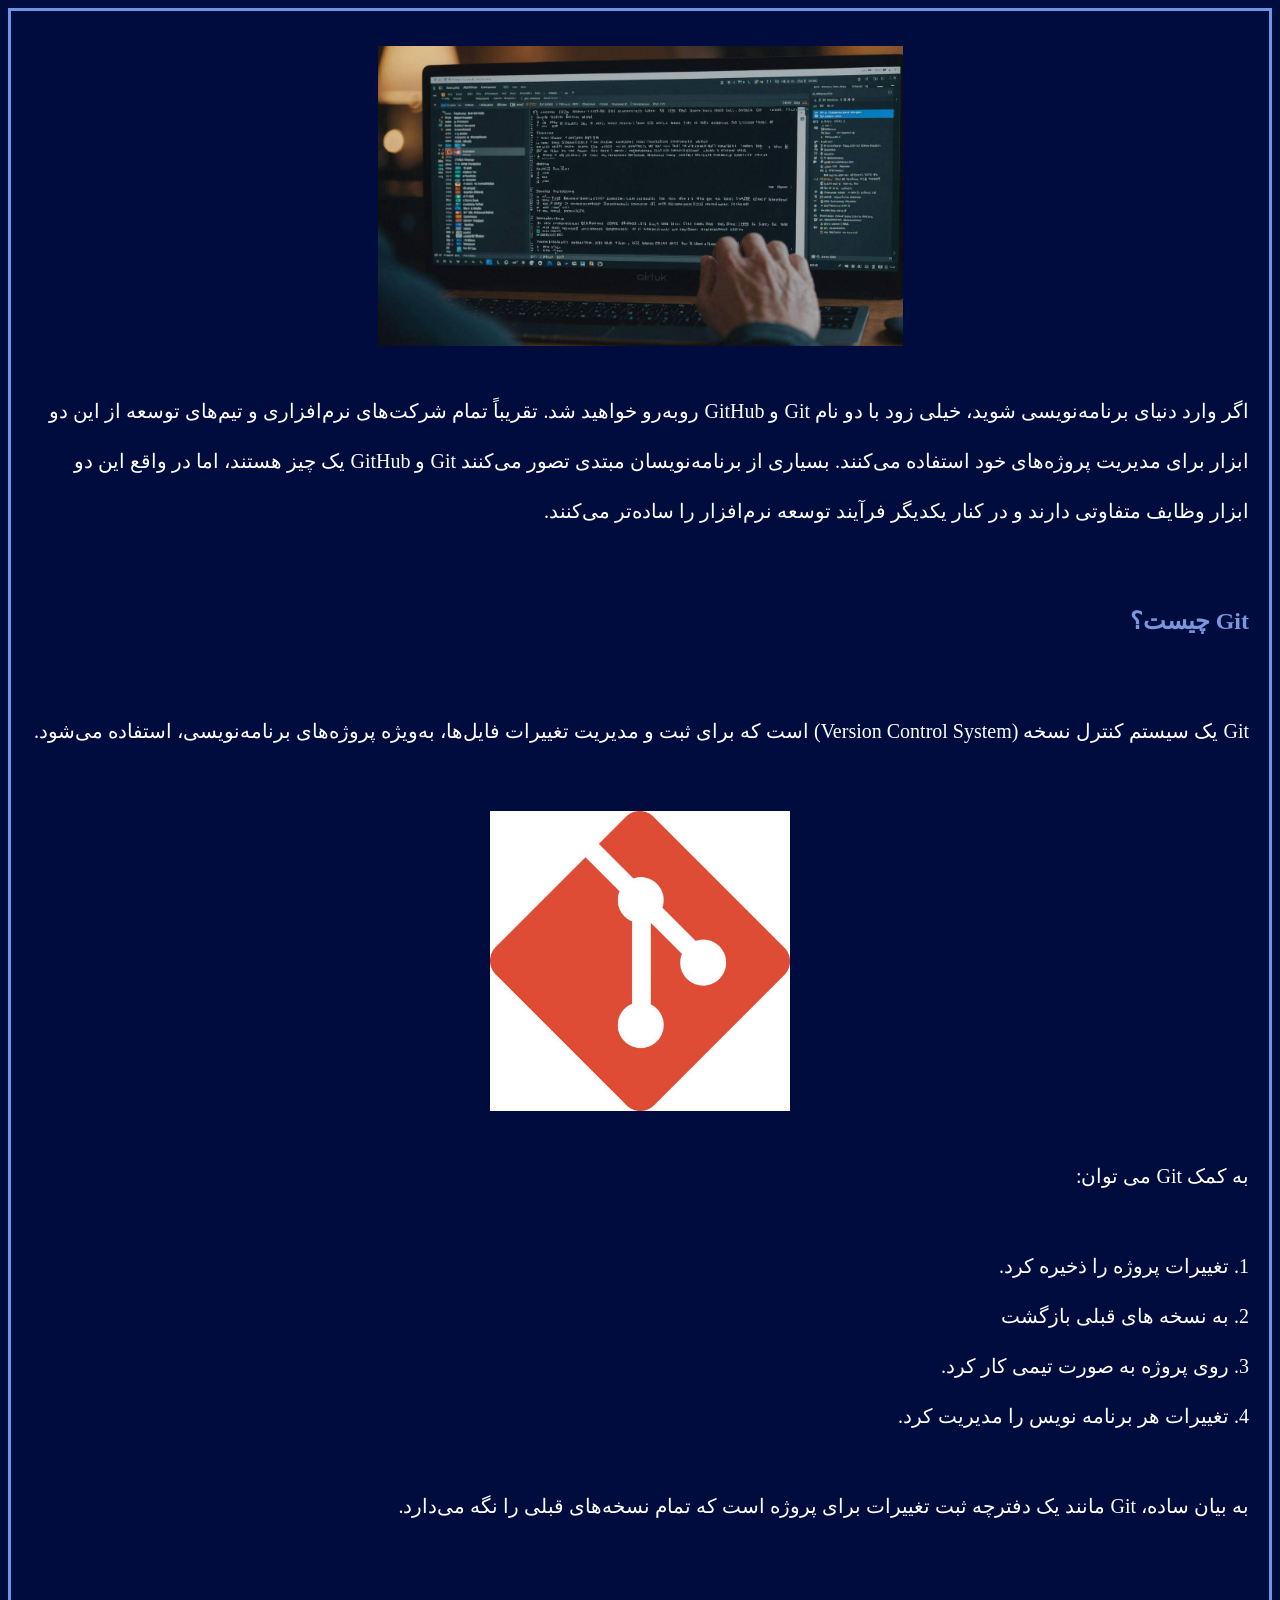
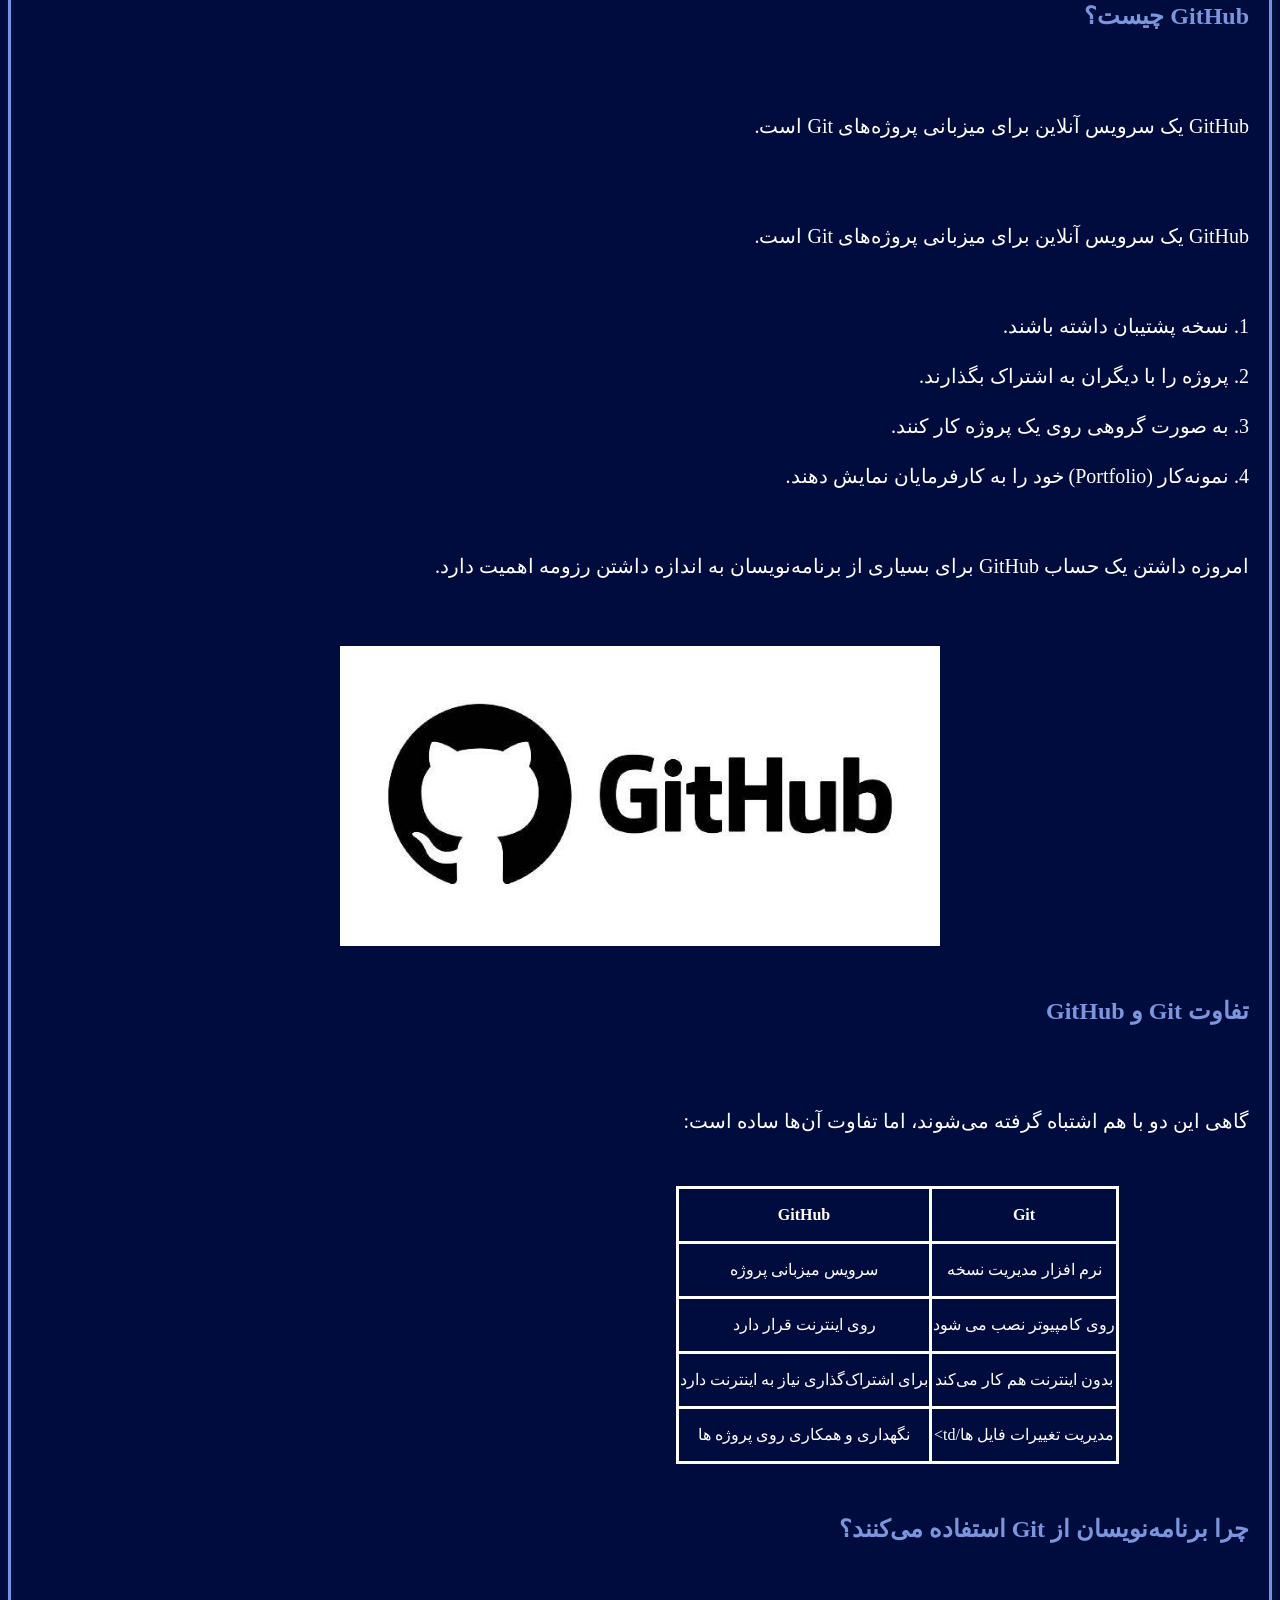
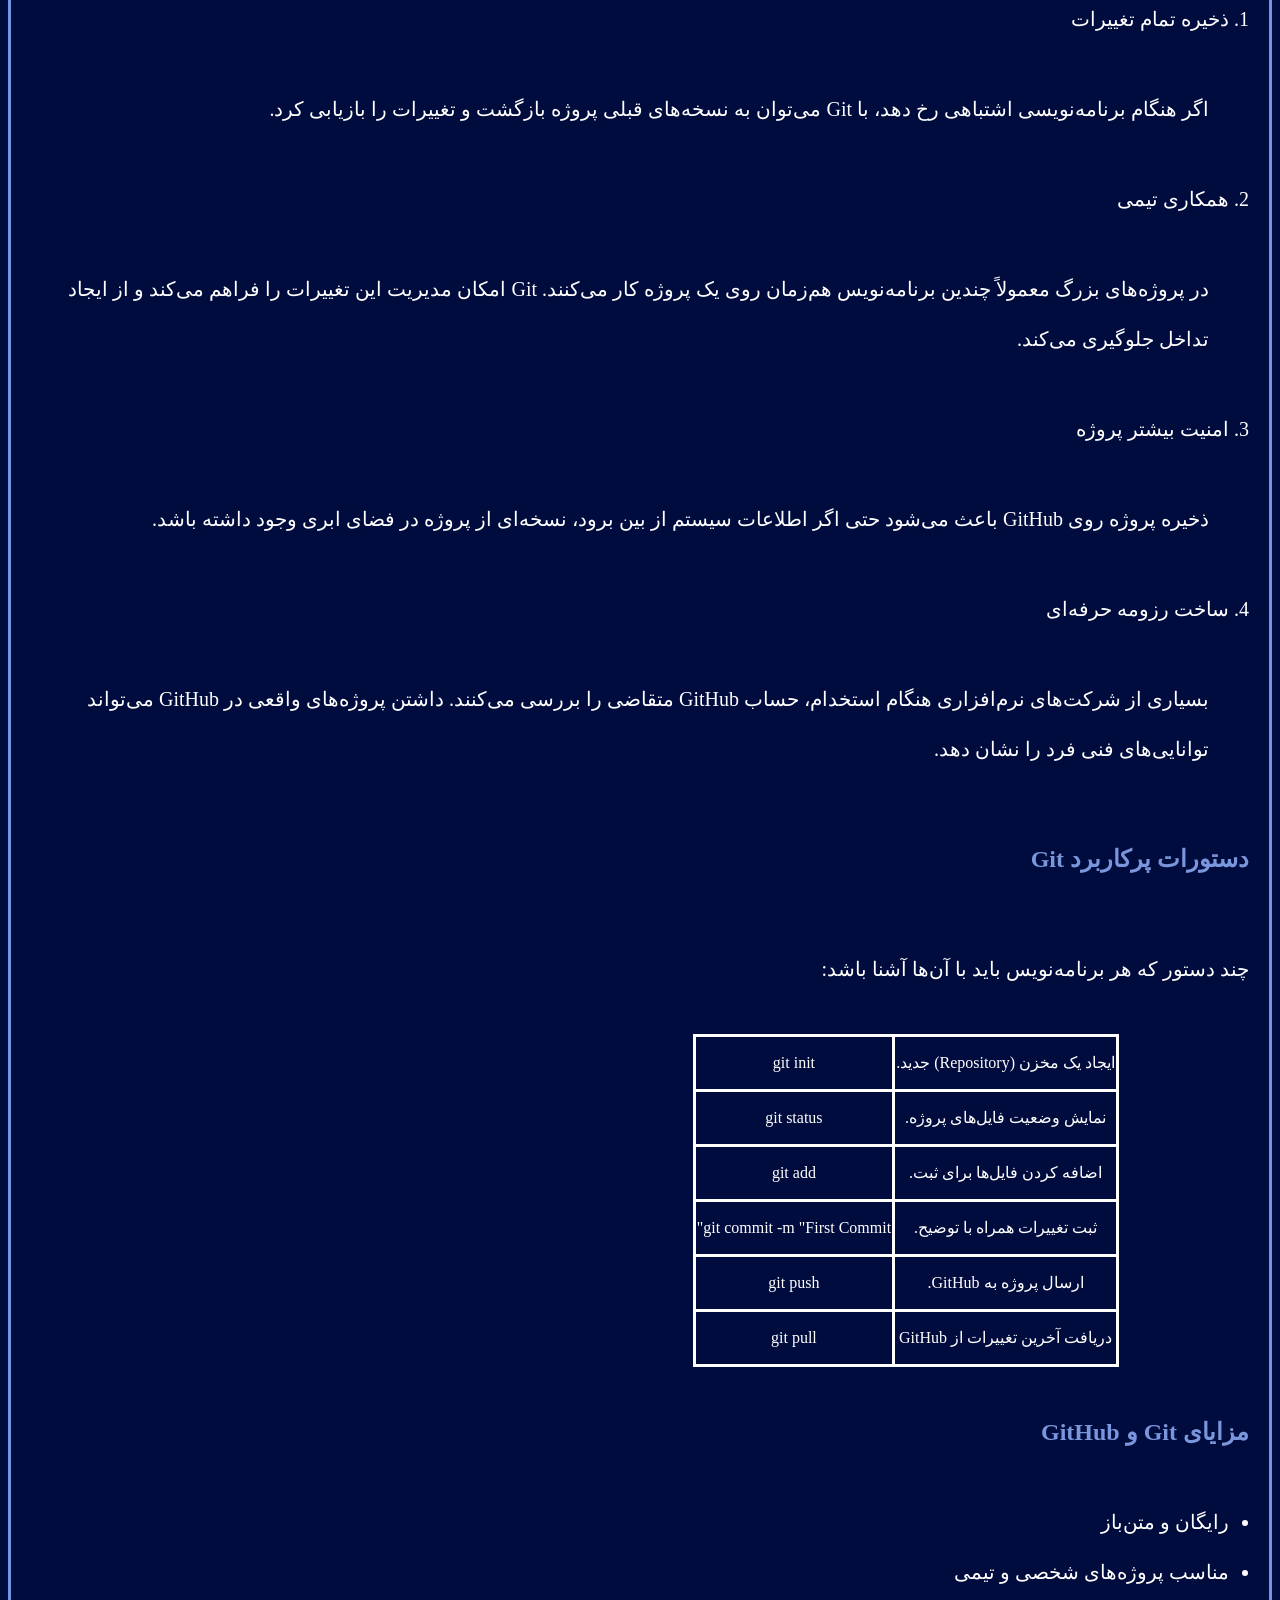
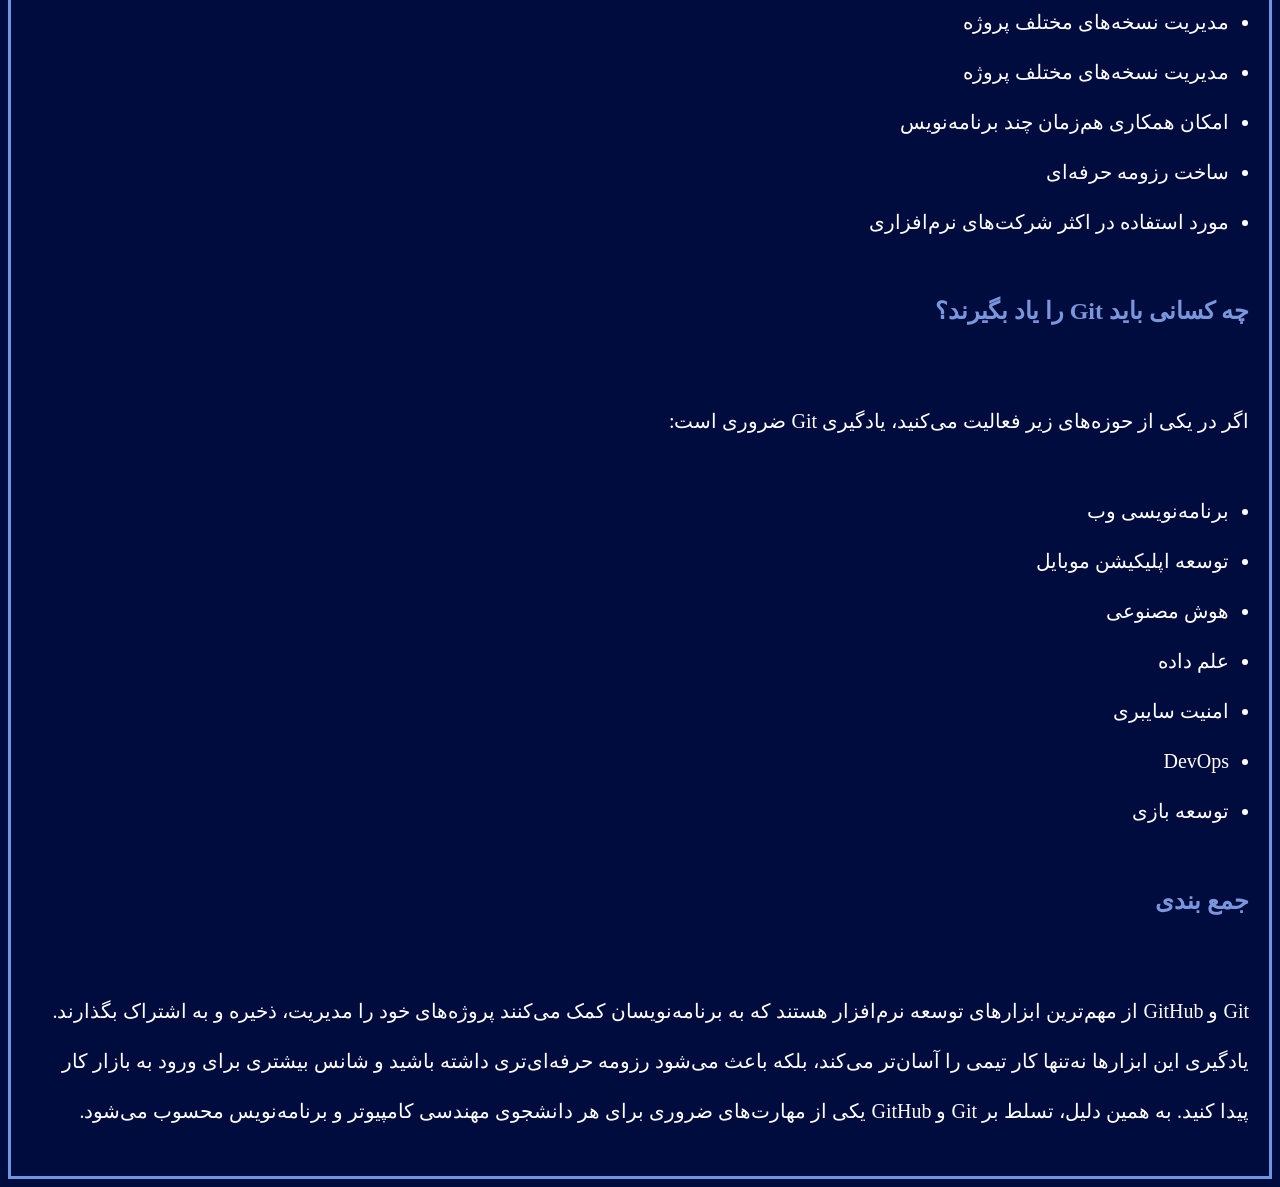
<file: blog4.html>
<!DOCTYPE html>
<html lang="fa" dir="rtl">
    <head>
        <link rel="stylesheet" href="style.css">
        <title>کاربرد Git و GitHub</title>
    </head>
    <body>
        <img src="blogGit1.jpeg" class="bi"/>
        <p>اگر وارد دنیای برنامه‌نویسی شوید، خیلی زود با دو نام Git و GitHub روبه‌رو خواهید شد. تقریباً تمام شرکت‌های نرم‌افزاری و تیم‌های توسعه از این دو ابزار برای مدیریت پروژه‌های خود استفاده می‌کنند. بسیاری از برنامه‌نویسان مبتدی تصور می‌کنند Git و GitHub یک چیز هستند، اما در واقع این دو ابزار وظایف متفاوتی دارند و در کنار یکدیگر فرآیند توسعه نرم‌افزار را ساده‌تر می‌کنند.</p>
        <h2 class="a">Git چیست؟</h2>
        <p>Git یک سیستم کنترل نسخه (Version Control System) است که برای ثبت و مدیریت تغییرات فایل‌ها، به‌ویژه پروژه‌های برنامه‌نویسی، استفاده می‌شود.</p>
        <img src="blogGit2.jpeg" class="bi"/>
        <P>به کمک Git می توان:</P>
        <ol>
            <li>تغییرات پروژه را ذخیره کرد.</li>
            <li>به نسخه های قبلی بازگشت</li>
            <li>روی پروژه به صورت تیمی کار کرد.</li>
            <li>تغییرات هر برنامه نویس را مدیریت کرد.</li>
        </ol>
        <p>به بیان ساده، Git مانند یک دفترچه ثبت تغییرات برای پروژه است که تمام نسخه‌های قبلی را نگه می‌دارد.</p>
        <h2 class="a">GitHub چیست؟</h2>
        <p>GitHub یک سرویس آنلاین برای میزبانی پروژه‌های Git است.</p>
        <p>GitHub یک سرویس آنلاین برای میزبانی پروژه‌های Git است.</p>
        <ol>
            <li>نسخه پشتیبان داشته باشند.</li>
            <li>پروژه را با دیگران به اشتراک بگذارند.</li>
            <li>به صورت گروهی روی یک پروژه کار کنند.</li>
            <li>نمونه‌کار (Portfolio) خود را به کارفرمایان نمایش دهند.</li>
        </ol>
        <p>امروزه داشتن یک حساب GitHub برای بسیاری از برنامه‌نویسان به اندازه داشتن رزومه اهمیت دارد.</p>
        <img src="blogGit3.jpeg" class="bi"/>
        <h2 class="a">تفاوت Git و GitHub</h2>
        <p>گاهی این دو با هم اشتباه گرفته می‌شوند، اما تفاوت آن‌ها ساده است:</p>
        <table>
            <tr>
                <th class="table">Git</th>
                <th class="table">GitHub</th>
            </tr>
            <tr>
                <td class="table">نرم افزار مدیریت نسخه</td>
                <td class="table">سرویس میزبانی پروژه</td>
            </tr>
            <tr>
                <td class="table">روی کامپیوتر نصب می شود</td>
                <td class="table">روی اینترنت قرار دارد</td>
            </tr>
            <tr>
                <td class="table">بدون اینترنت هم کار می‌کند</td>
                <td class="table">برای اشتراک‌گذاری نیاز به اینترنت دارد</td>
            </tr>
            <tr>
                <td class="table">مدیریت تغییرات فایل ها/td>
                <td class="table">نگهداری و همکاری روی پروژه ها</td>
            </tr>
        </table>
        <h2 class="a">چرا برنامه‌نویسان از Git استفاده می‌کنند؟</h2>
        <ol>
            <li>ذخیره تمام تغییرات</li>
            <p>اگر هنگام برنامه‌نویسی اشتباهی رخ دهد، با Git می‌توان به نسخه‌های قبلی پروژه بازگشت و تغییرات را بازیابی کرد.</p>
            <li>همکاری تیمی</li>
            <p>در پروژه‌های بزرگ معمولاً چندین برنامه‌نویس هم‌زمان روی یک پروژه کار می‌کنند. Git امکان مدیریت این تغییرات را فراهم می‌کند و از ایجاد تداخل جلوگیری می‌کند.</p>
            <li>امنیت بیشتر پروژه</li>
            <p>ذخیره پروژه روی GitHub باعث می‌شود حتی اگر اطلاعات سیستم از بین برود، نسخه‌ای از پروژه در فضای ابری وجود داشته باشد.</p>
            <li>ساخت رزومه حرفه‌ای</li>
            <p>بسیاری از شرکت‌های نرم‌افزاری هنگام استخدام، حساب GitHub متقاضی را بررسی می‌کنند. داشتن پروژه‌های واقعی در GitHub می‌تواند توانایی‌های فنی فرد را نشان دهد.</p>
        </ol>
        <h2 class="a">دستورات پرکاربرد Git</h2>
        <p>چند دستور که هر برنامه‌نویس باید با آن‌ها آشنا باشد:</p>
        <table>
            <tr>
                <td class="table">ایجاد یک مخزن (Repository) جدید.</td>
                <td class="table">git init</td>
            </tr>
            <tr>
                <td class="table">نمایش وضعیت فایل‌های پروژه.</td>
                <td class="table">git status</td>
            </tr>
            <tr>
                <td class="table">اضافه کردن فایل‌ها برای ثبت.</td>
                <td class="table">git add</td>
            </tr>
            <tr>
                <td class="table">ثبت تغییرات همراه با توضیح.</td>
                <td class="table">git commit -m "First Commit"</td>
            </tr>
            <tr>
                <td class="table">ارسال پروژه به GitHub.</td>
                <td class="table">git push</td>
            </tr>
            <tr>
                <td class="table">دریافت آخرین تغییرات از GitHub</td>
                <td class="table">git pull</td>
            </tr>
        </table>
        <h2 class="a">مزایای Git و GitHub</h2>
        <ul>
            <li>رایگان و متن‌باز</li>
            <li> مناسب پروژه‌های شخصی و تیمی</li>
            <li>مدیریت نسخه‌های مختلف پروژه</li>
            <li>مدیریت نسخه‌های مختلف پروژه</li>
            <li> امکان همکاری هم‌زمان چند برنامه‌نویس</li>
            <li>ساخت رزومه حرفه‌ای</li>
            <li>مورد استفاده در اکثر شرکت‌های نرم‌افزاری</li>
        </ul>
        <h2 class="a">چه کسانی باید Git را یاد بگیرند؟</h2>
        <p>اگر در یکی از حوزه‌های زیر فعالیت می‌کنید، یادگیری Git ضروری است:</p>
        <ul>
            <li>برنامه‌نویسی وب</li>
            <li>توسعه اپلیکیشن‌ موبایل</li>
            <li>هوش مصنوعی</li>
            <li>علم داده</li>
            <li>امنیت سایبری</li>
            <li>DevOps</li>
            <li>توسعه بازی</li>
        </ul>
        <h2 class="a">جمع بندی</h2>
        <p>Git و GitHub از مهم‌ترین ابزارهای توسعه نرم‌افزار هستند که به برنامه‌نویسان کمک می‌کنند پروژه‌های خود را مدیریت، ذخیره و به اشتراک بگذارند. یادگیری این ابزارها نه‌تنها کار تیمی را آسان‌تر می‌کند، بلکه باعث می‌شود رزومه حرفه‌ای‌تری داشته باشید و شانس بیشتری برای ورود به بازار کار پیدا کنید. به همین دلیل، تسلط بر Git و GitHub یکی از مهارت‌های ضروری برای هر دانشجوی مهندسی کامپیوتر و برنامه‌نویس محسوب می‌شود.</p>    
    </body>
</html>
</file>
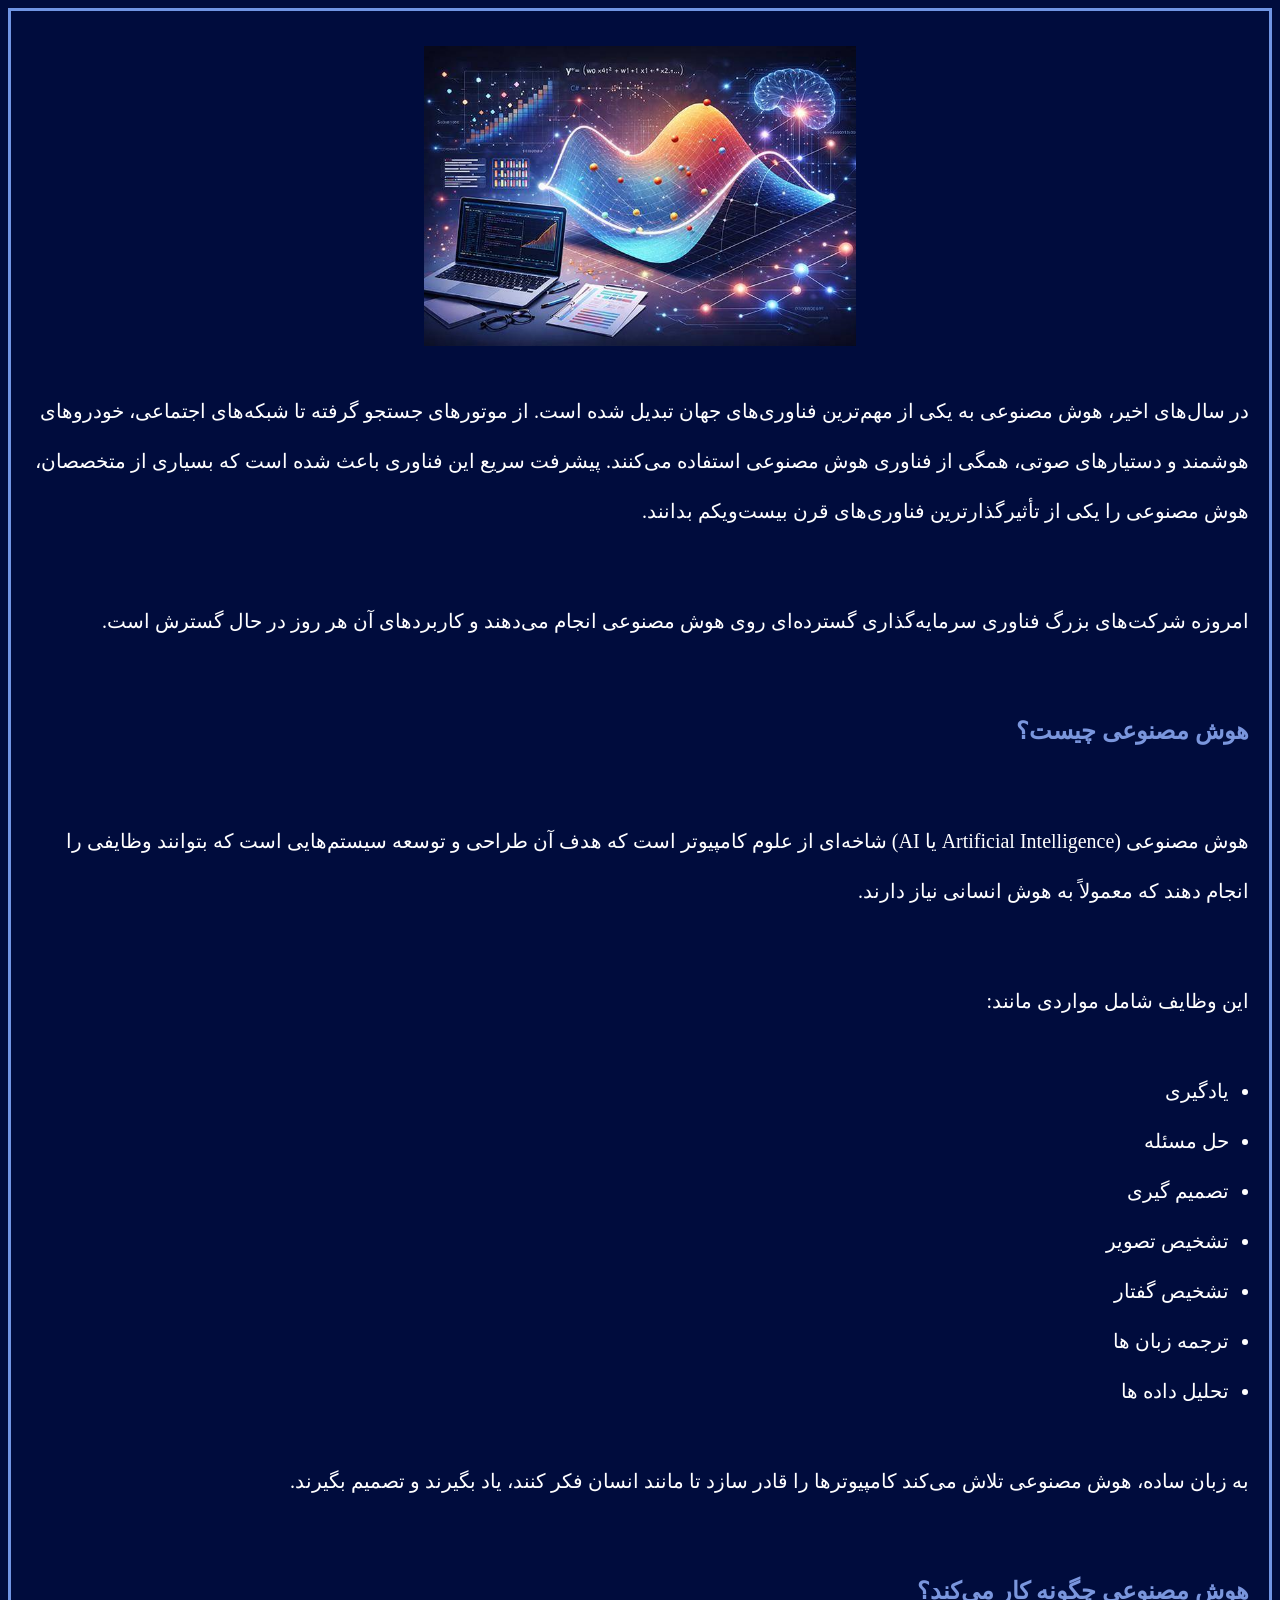
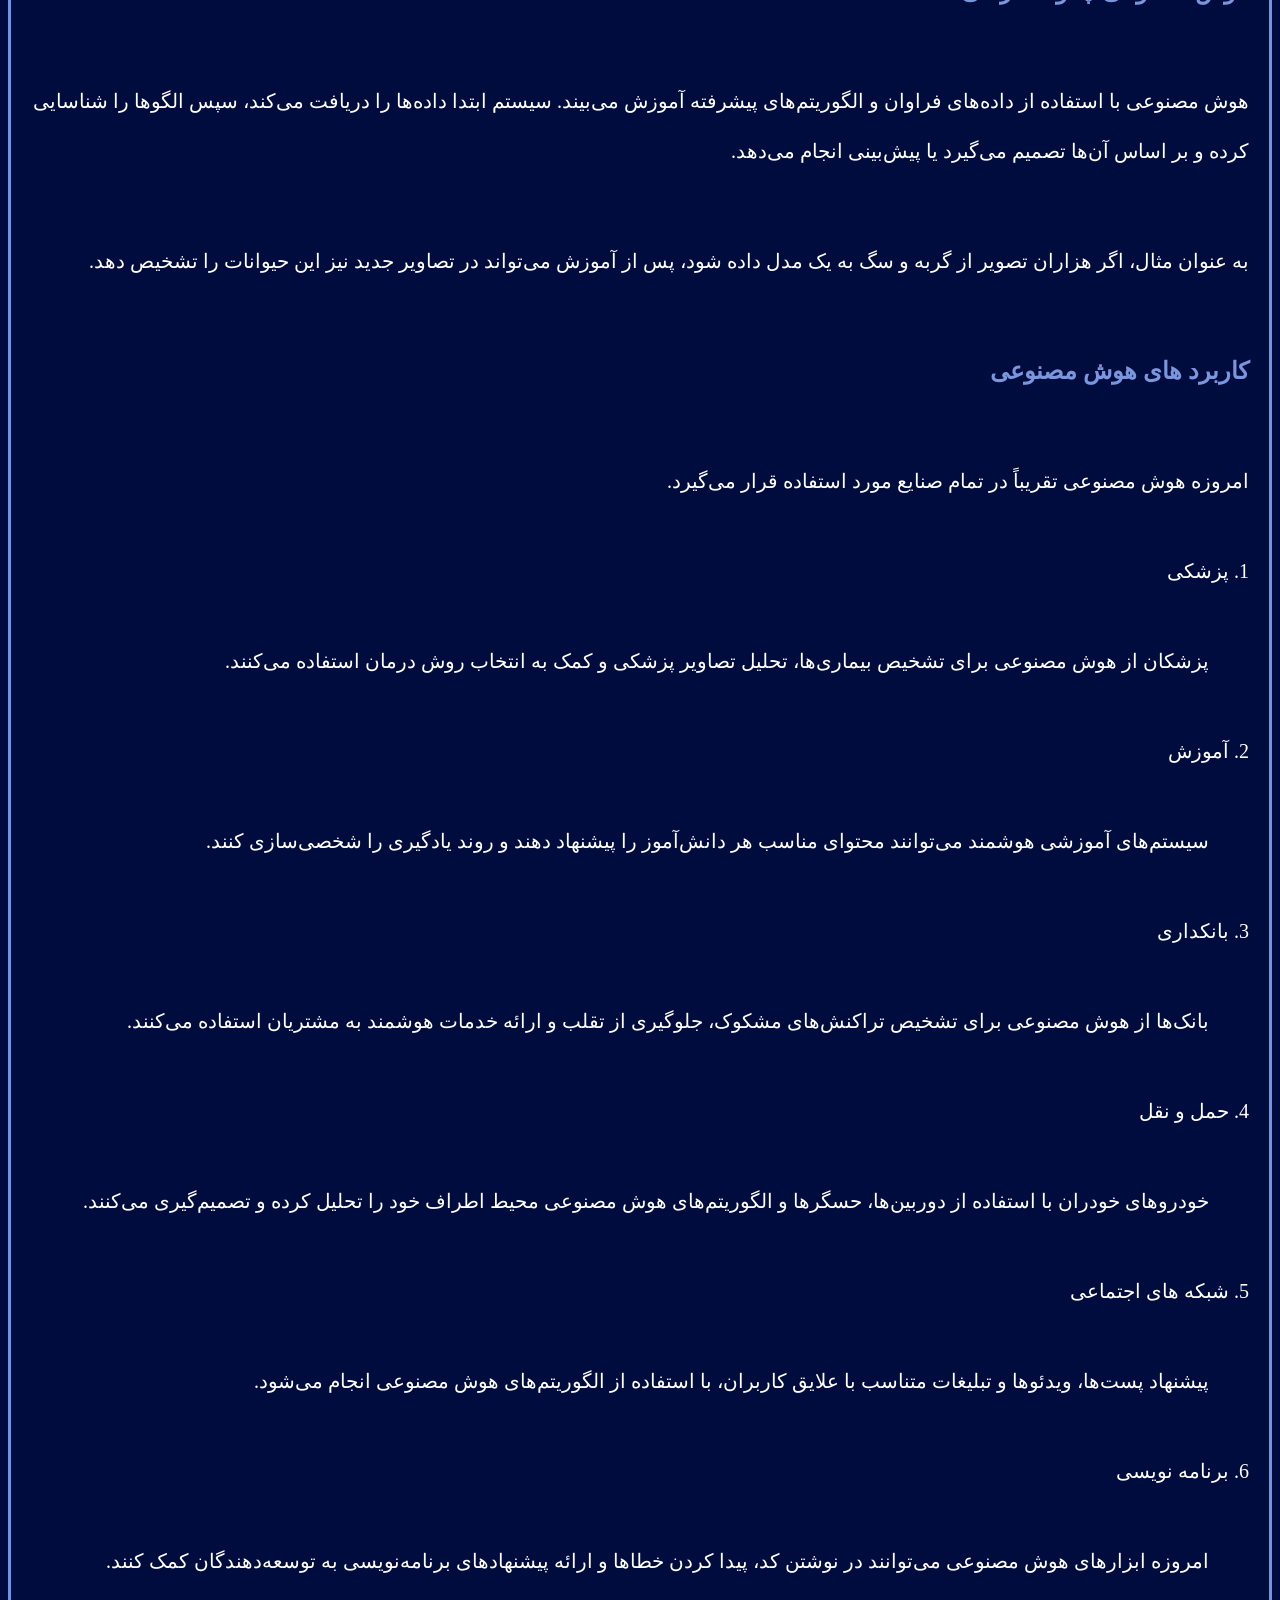
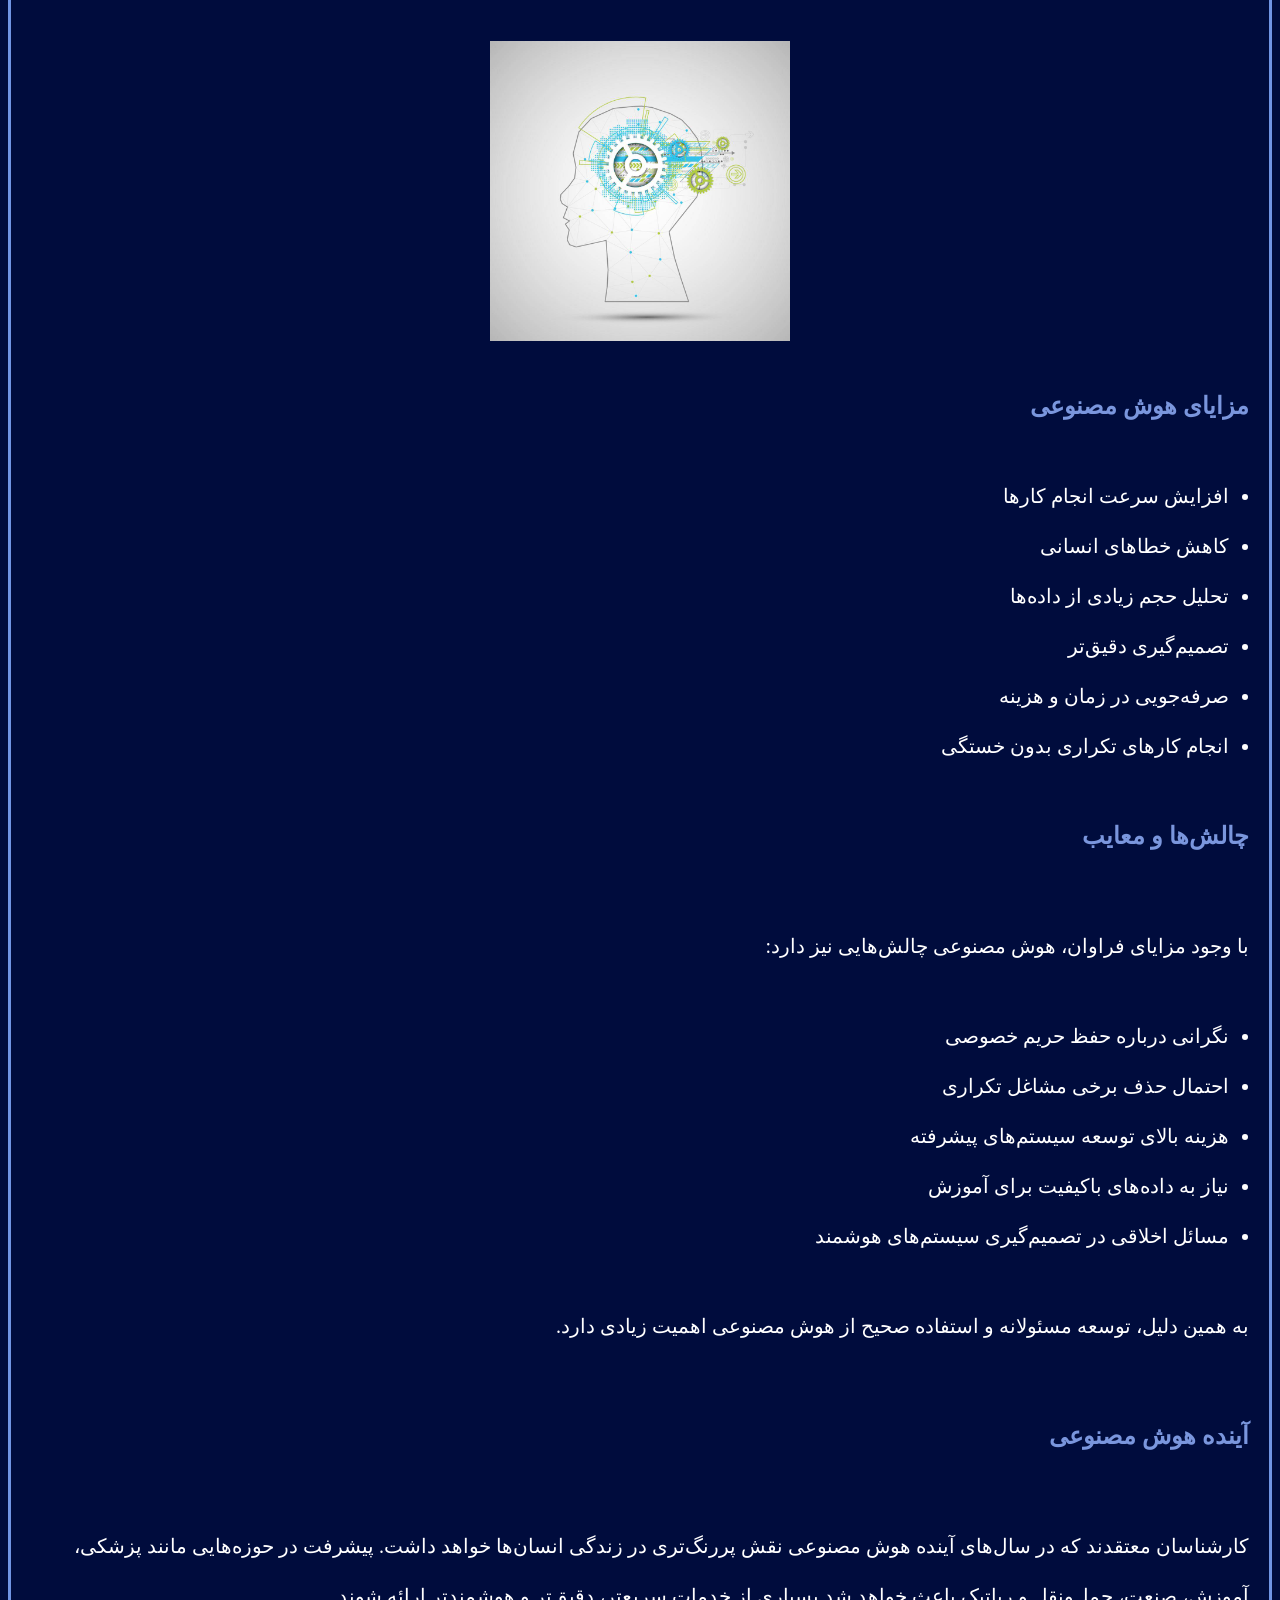
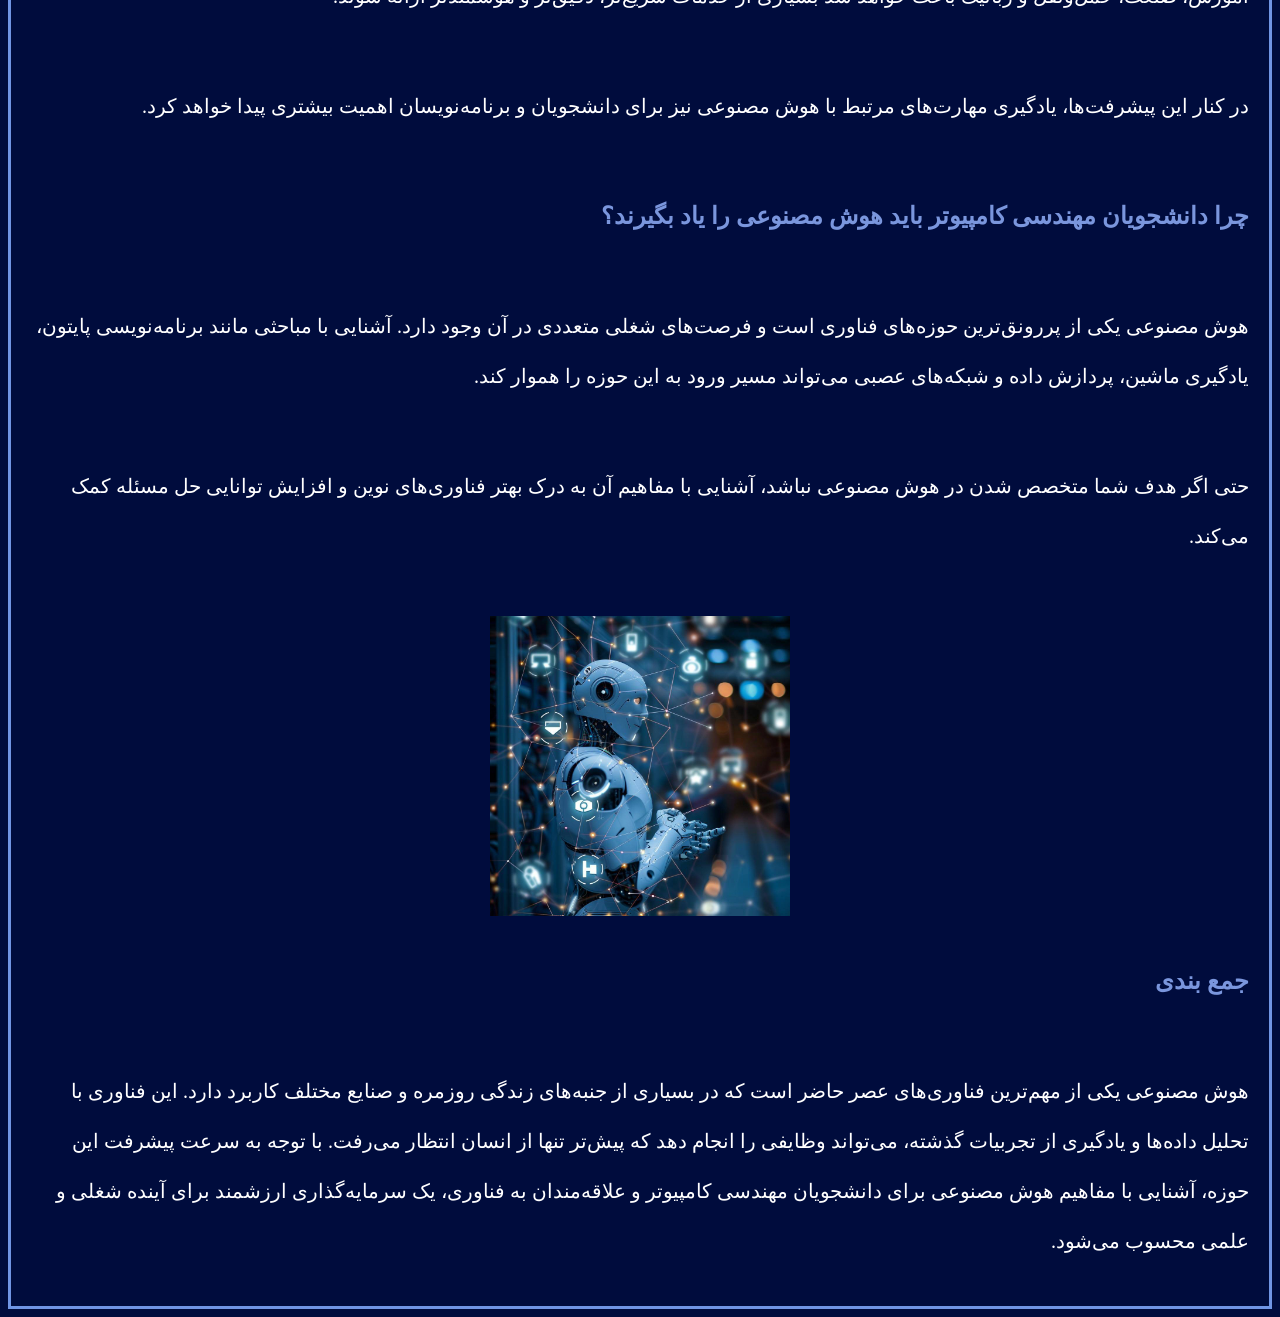
<file: blog5.html>
<!DOCTYPE html>
<html lang="fa" dir="rtl">
    <head>
        <link rel="stylesheet" href="style.css">
        <title>هوش مصنوعی چیست؟</title>
    </head>
    <body>
        <img src="blogAI1.jpeg" class="bi"/>
        <p>در سال‌های اخیر، هوش مصنوعی به یکی از مهم‌ترین فناوری‌های جهان تبدیل شده است. از موتورهای جستجو گرفته تا شبکه‌های اجتماعی، خودروهای هوشمند و دستیارهای صوتی، همگی از فناوری هوش مصنوعی استفاده می‌کنند. پیشرفت سریع این فناوری باعث شده است که بسیاری از متخصصان، هوش مصنوعی را یکی از تأثیرگذارترین فناوری‌های قرن بیست‌ویکم بدانند.</p>
        <p>امروزه شرکت‌های بزرگ فناوری سرمایه‌گذاری گسترده‌ای روی هوش مصنوعی انجام می‌دهند و کاربردهای آن هر روز در حال گسترش است.</p>
        <h2 class="a">هوش مصنوعی چیست؟</h2>
        <p>هوش مصنوعی (Artificial Intelligence یا AI) شاخه‌ای از علوم کامپیوتر است که هدف آن طراحی و توسعه سیستم‌هایی است که بتوانند وظایفی را انجام دهند که معمولاً به هوش انسانی نیاز دارند.</p>
        <p>این وظایف شامل مواردی مانند:</p>
        <ul>
            <li>یادگیری</li>
            <li>حل مسئله</li>
            <li>تصمیم گیری</li>
            <li>تشخیص تصویر</li>
            <li>تشخیص گفتار</li>
            <li>ترجمه زبان ها</li>
            <li>تحلیل داده ها</li>
        </ul>
        <p>به زبان ساده، هوش مصنوعی تلاش می‌کند کامپیوترها را قادر سازد تا مانند انسان فکر کنند، یاد بگیرند و تصمیم بگیرند.</p>
        <h2 class="a">هوش مصنوعی چگونه کار می‌کند؟</h2>
        <p>هوش مصنوعی با استفاده از داده‌های فراوان و الگوریتم‌های پیشرفته آموزش می‌بیند. سیستم ابتدا داده‌ها را دریافت می‌کند، سپس الگوها را شناسایی کرده و بر اساس آن‌ها تصمیم می‌گیرد یا پیش‌بینی انجام می‌دهد.</p>
        <p>به عنوان مثال، اگر هزاران تصویر از گربه و سگ به یک مدل داده شود، پس از آموزش می‌تواند در تصاویر جدید نیز این حیوانات را تشخیص دهد.</p>
        <h2 class="a">کاربرد های هوش مصنوعی</h2>
        <p>امروزه هوش مصنوعی تقریباً در تمام صنایع مورد استفاده قرار می‌گیرد.</p>
        <ol>
            <li>پزشکی</li>
            <p>پزشکان از هوش مصنوعی برای تشخیص بیماری‌ها، تحلیل تصاویر پزشکی و کمک به انتخاب روش درمان استفاده می‌کنند.</p>
            <li>آموزش</li>
            <p>سیستم‌های آموزشی هوشمند می‌توانند محتوای مناسب هر دانش‌آموز را پیشنهاد دهند و روند یادگیری را شخصی‌سازی کنند.</p>
            <li>بانکداری</li>
            <p>بانک‌ها از هوش مصنوعی برای تشخیص تراکنش‌های مشکوک، جلوگیری از تقلب و ارائه خدمات هوشمند به مشتریان استفاده می‌کنند.</p>
            <li>حمل و نقل</li>
            <p>خودروهای خودران با استفاده از دوربین‌ها، حسگرها و الگوریتم‌های هوش مصنوعی محیط اطراف خود را تحلیل کرده و تصمیم‌گیری می‌کنند.</p>
            <li>شبکه های اجتماعی</li>
            <p>پیشنهاد پست‌ها، ویدئوها و تبلیغات متناسب با علایق کاربران، با استفاده از الگوریتم‌های هوش مصنوعی انجام می‌شود.</p>
            <li>برنامه نویسی</li>
            <p>امروزه ابزارهای هوش مصنوعی می‌توانند در نوشتن کد، پیدا کردن خطاها و ارائه پیشنهادهای برنامه‌نویسی به توسعه‌دهندگان کمک کنند.</p>
        </ol>
        <img src="blogAI2.jpeg" class="bi"/>
        <h2 class="a">مزایای هوش مصنوعی</h2>
        <ul>
            <li>افزایش سرعت انجام کارها</li>
            <li>کاهش خطاهای انسانی</li>
            <li>تحلیل حجم زیادی از داده‌ها</li>
            <li>تصمیم‌گیری دقیق‌تر</li>
            <li>صرفه‌جویی در زمان و هزینه</li>
            <li>انجام کارهای تکراری بدون خستگی</li>
        </ul>
        <h2 class="a">چالش‌ها و معایب</h2>
        <p>با وجود مزایای فراوان، هوش مصنوعی چالش‌هایی نیز دارد:</p>
        <ul>
            <li>نگرانی درباره حفظ حریم خصوصی</li>
            <li>احتمال حذف برخی مشاغل تکراری</li>
            <li>هزینه بالای توسعه سیستم‌های پیشرفته</li>
            <li>نیاز به داده‌های باکیفیت برای آموزش</li>
            <li>مسائل اخلاقی در تصمیم‌گیری سیستم‌های هوشمند</li>
        </ul>
        <p>به همین دلیل، توسعه مسئولانه و استفاده صحیح از هوش مصنوعی اهمیت زیادی دارد.</p>
        <h2 class="a">آینده هوش مصنوعی</h2>
        <p>کارشناسان معتقدند که در سال‌های آینده هوش مصنوعی نقش پررنگ‌تری در زندگی انسان‌ها خواهد داشت. پیشرفت در حوزه‌هایی مانند پزشکی، آموزش، صنعت، حمل‌ونقل و رباتیک باعث خواهد شد بسیاری از خدمات سریع‌تر، دقیق‌تر و هوشمندتر ارائه شوند.</p>
        <p>در کنار این پیشرفت‌ها، یادگیری مهارت‌های مرتبط با هوش مصنوعی نیز برای دانشجویان و برنامه‌نویسان اهمیت بیشتری پیدا خواهد کرد.</p>
        <h2 class="a">چرا دانشجویان مهندسی کامپیوتر باید هوش مصنوعی را یاد بگیرند؟</h2>
        <p>هوش مصنوعی یکی از پررونق‌ترین حوزه‌های فناوری است و فرصت‌های شغلی متعددی در آن وجود دارد. آشنایی با مباحثی مانند برنامه‌نویسی پایتون، یادگیری ماشین، پردازش داده و شبکه‌های عصبی می‌تواند مسیر ورود به این حوزه را هموار کند.</p>
        <p>حتی اگر هدف شما متخصص شدن در هوش مصنوعی نباشد، آشنایی با مفاهیم آن به درک بهتر فناوری‌های نوین و افزایش توانایی حل مسئله کمک می‌کند.</p>
        <img src="blogAI3.jpeg" class="bi"/>
        <h2 class="a">جمع بندی</h2>
        <p>هوش مصنوعی یکی از مهم‌ترین فناوری‌های عصر حاضر است که در بسیاری از جنبه‌های زندگی روزمره و صنایع مختلف کاربرد دارد. این فناوری با تحلیل داده‌ها و یادگیری از تجربیات گذشته، می‌تواند وظایفی را انجام دهد که پیش‌تر تنها از انسان انتظار می‌رفت. با توجه به سرعت پیشرفت این حوزه، آشنایی با مفاهیم هوش مصنوعی برای دانشجویان مهندسی کامپیوتر و علاقه‌مندان به فناوری، یک سرمایه‌گذاری ارزشمند برای آینده شغلی و علمی محسوب می‌شود.</p>
    </body>
</html>
</file>
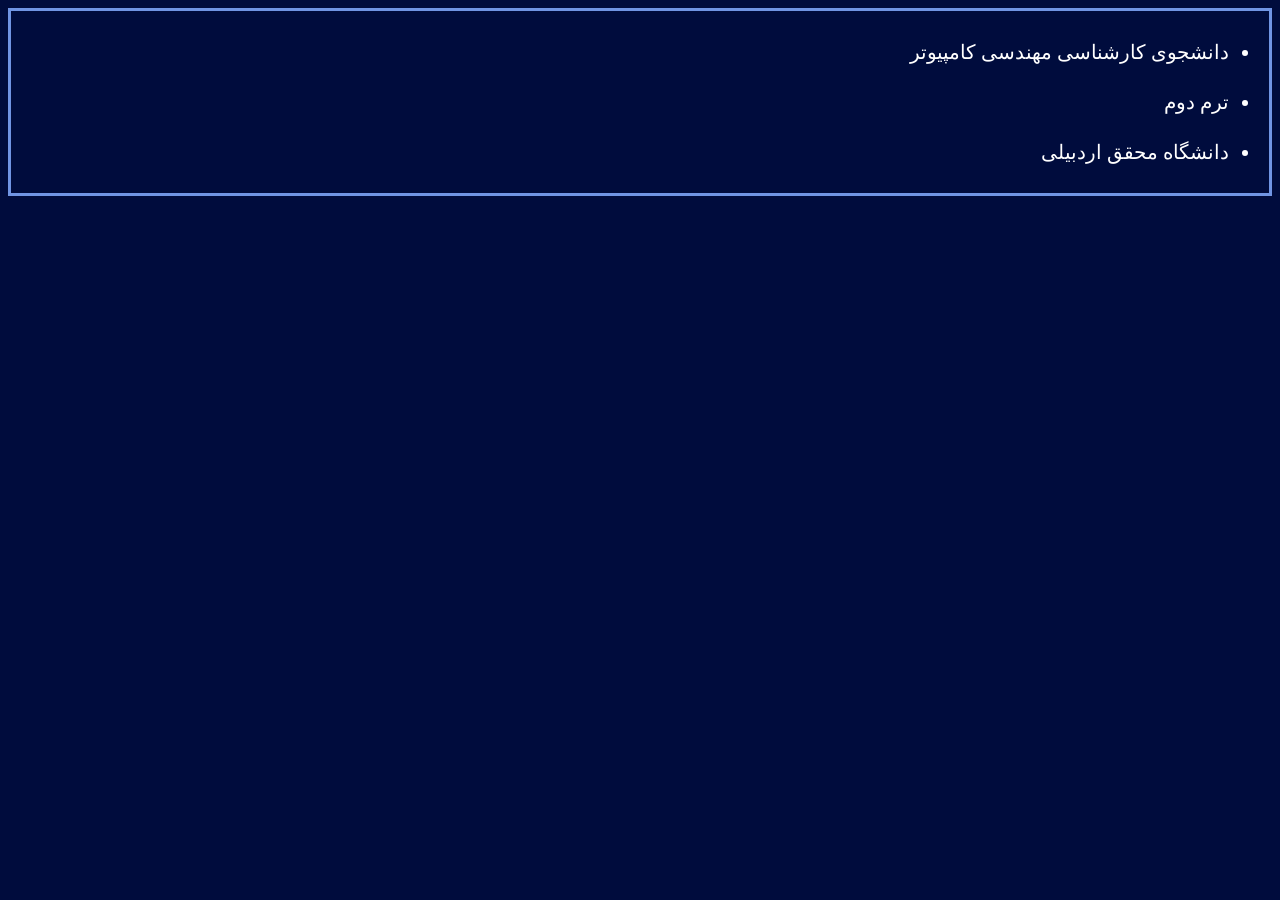
<file: education.html>
<!DOCTYPE html>
<html lang="fa" dir="rtl">
    <head>
        <link rel="stylesheet" href="style.css">
        <title>education</title>
    </head>
    <body>
        <ul>
            <li>دانشجوی کارشناسی مهندسی کامپیوتر</li>
            <li>ترم دوم</li>
            <li>دانشگاه محقق اردبیلی</li>
        </ul>
    </body>
</html>
</file>
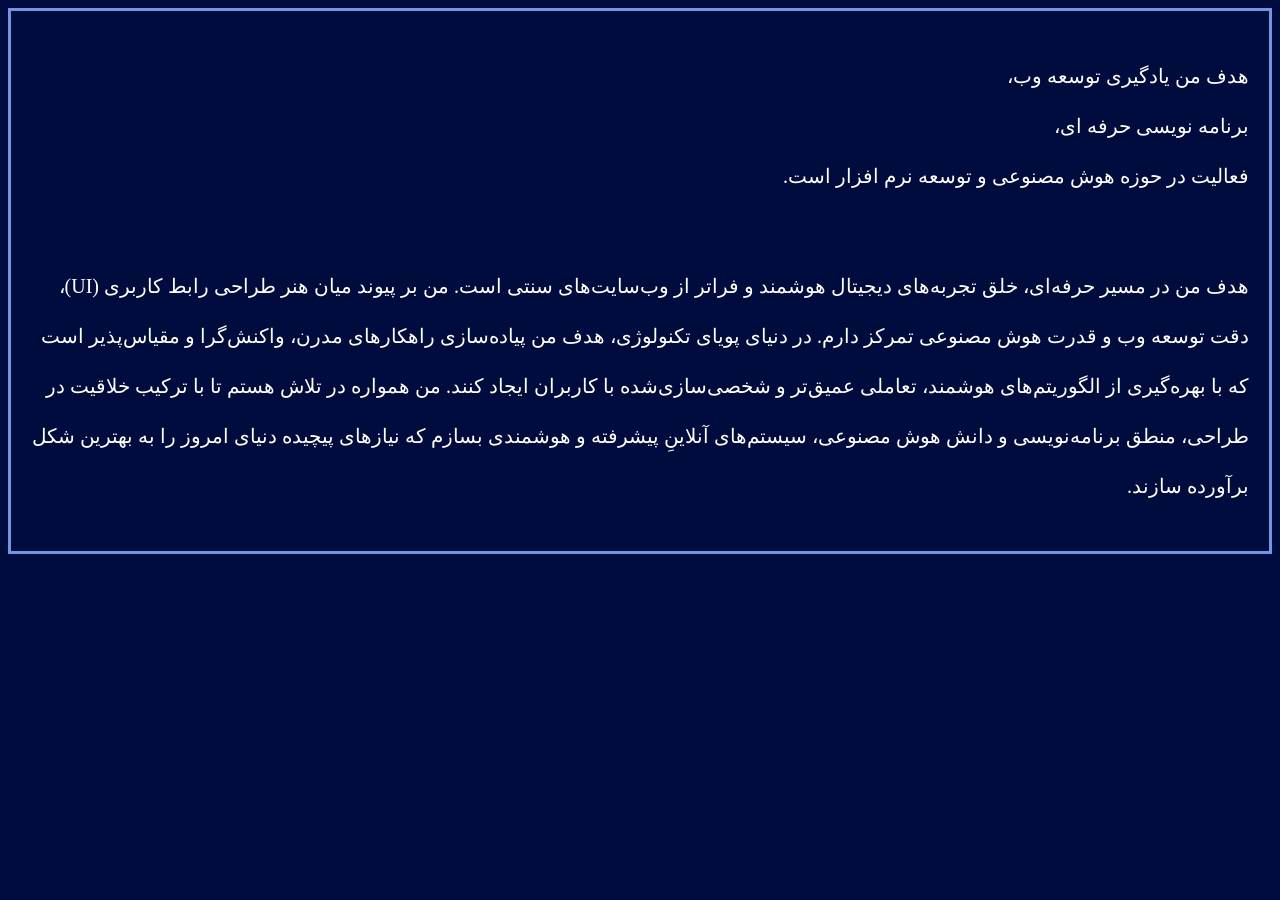
<file: goal.html>
<!DOCTYPE html>
<html lang="fa" dir="rtl">
    <head>
        <link rel="stylesheet" href="style.css">
        <title>goals</title>
    </head>
    <body>
        <p>هدف من یادگیری توسعه وب، <br/>برنامه نویسی حرفه ای، <br>فعالیت در حوزه هوش مصنوعی و توسعه نرم افزار است.</p>
        <p>هدف من در مسیر حرفه‌ای، خلق تجربه‌های دیجیتال هوشمند و فراتر از وب‌سایت‌های سنتی است. من بر پیوند میان هنر طراحی رابط کاربری (UI)، دقت توسعه وب و قدرت هوش مصنوعی تمرکز دارم. در دنیای پویای تکنولوژی، هدف من پیاده‌سازی راهکارهای مدرن، واکنش‌گرا و مقیاس‌پذیر است که با بهره‌گیری از الگوریتم‌های هوشمند، تعاملی عمیق‌تر و شخصی‌سازی‌شده با کاربران ایجاد کنند. من همواره در تلاش هستم تا با ترکیب خلاقیت در طراحی، منطق برنامه‌نویسی و دانش هوش مصنوعی، سیستم‌های آنلاینِ پیشرفته و هوشمندی بسازم که نیازهای پیچیده دنیای امروز را به بهترین شکل برآورده سازند.</p>
    </body>
</html>
</file>
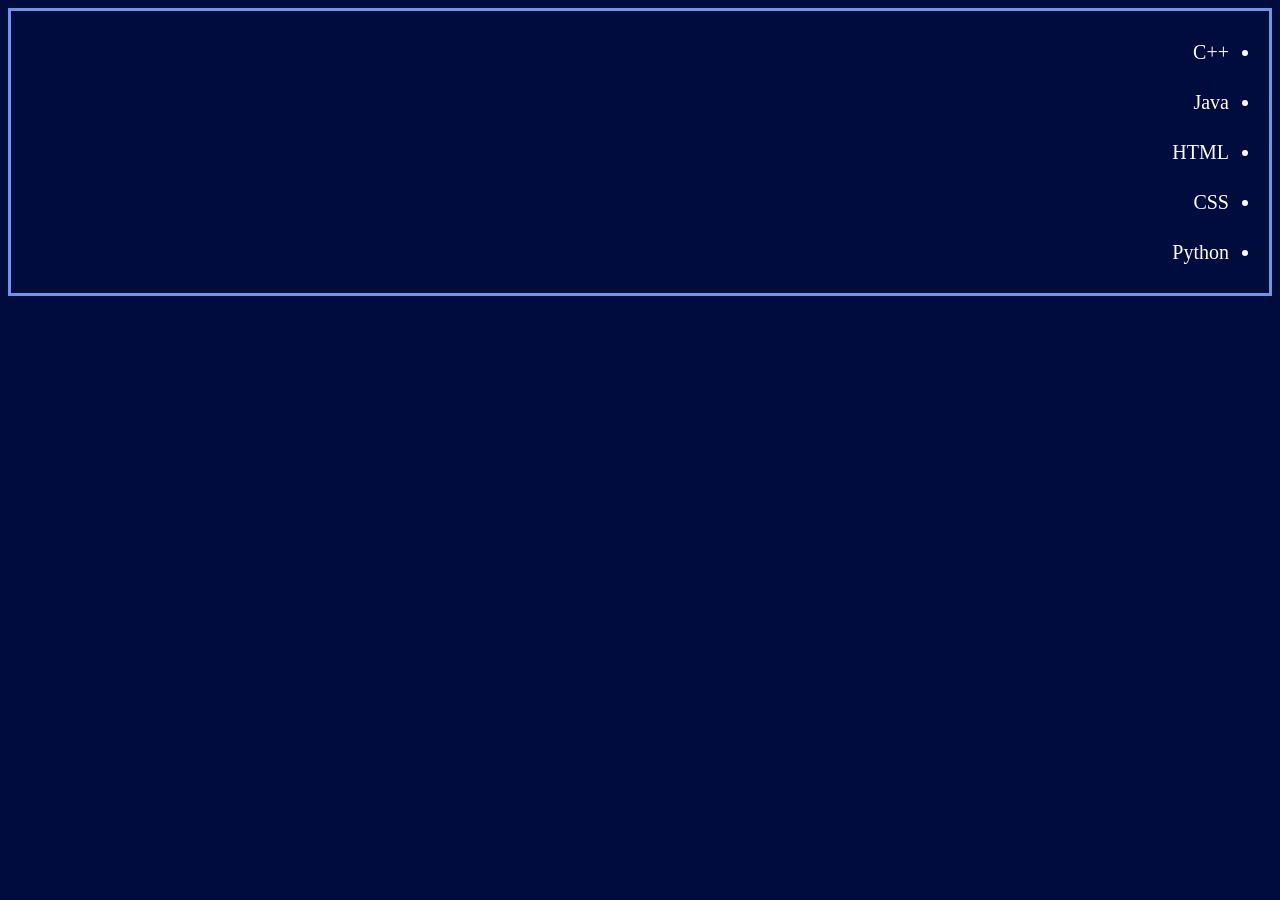
<file: skill.html>
<!DOCTYPE html>
<html lang="fa" dir="rtl">
    <head>
        <link rel="stylesheet" href="style.css">
        <title>skills</title>
    </head>
    <body>
        <ul>
            <li>++C</li>
            <li>Java</li>
            <li>HTML</li>
            <Li>CSS</Li>
            <li>Python</li>
            
        </ul>
    </body>
</html>
</file>
<file: style.css>
p {
    font-size: 20px;
    padding: 20px;
}
.matters {
    padding: 20px;
    color: rgb(163, 163, 163);
    font-size: 20px;
    position: relative;
    bottom: 10px;
}
h1 {
    text-align: center;
    font-family:cursive;
    color: rgb(163, 163, 163);
}
h2 {
    padding: 20px;
}
.a {
    color: rgb(122, 150, 221);
}
.center {
    text-align: center;
}
body {
    background-color: rgb(0, 12, 61);
    color: white;
    border: solid;
    border-color: rgb(112, 149, 228);
    line-height: 50px;
}
.image1 {
    width: 100%;
    height: 350px;
    direction: "rtl";
}
#avatar {
    width: 150px;
    height: 150px;
    border-radius: 50%;
    position: relative;
    right: 300px; 
    bottom: 80px;
}
li {
    font-size: 20px;
}
#info {
    background-color: rgba(150, 150, 150, 0.671);
    width: 500px;
    height: 200px;
    color: rgb(24, 37, 112);
    border-radius: 15px 0px 0px 15px;
}
#name {
    position: relative;
    top: 60px;
    right: 50px;
    font-size: 25px;
}
#links {
    display: flex;
    flex-wrap: nowrap;
    overflow-x: auto;
    padding: 20px;
    position: relative;
    bottom: 30px;
}
#contact {
    background-color: rgba(150, 150, 150, 0.671);
    color: black;
}
.b {
    color: rgb(24, 37, 112);
}
.blog-images {
    width: auto;
    height: 200px;
    border-radius: 15px;
    margin-right: 25px;
    border: solid;
    border-width: 5px;
    border-color: rgba(150, 150, 150, 0.671);
}
.q {
    text-align: center;
    position: relative;
    bottom: 20px;
}
.bi {
    height: 300px;
    display: block;
    margin-right: auto;
    margin-left: auto;
    margin-top: 35px;
}
table {
    border-collapse: collapse;
    margin-right: 150px;
}
.table {
    border: solid;
    text-align: center;
}
</file>
